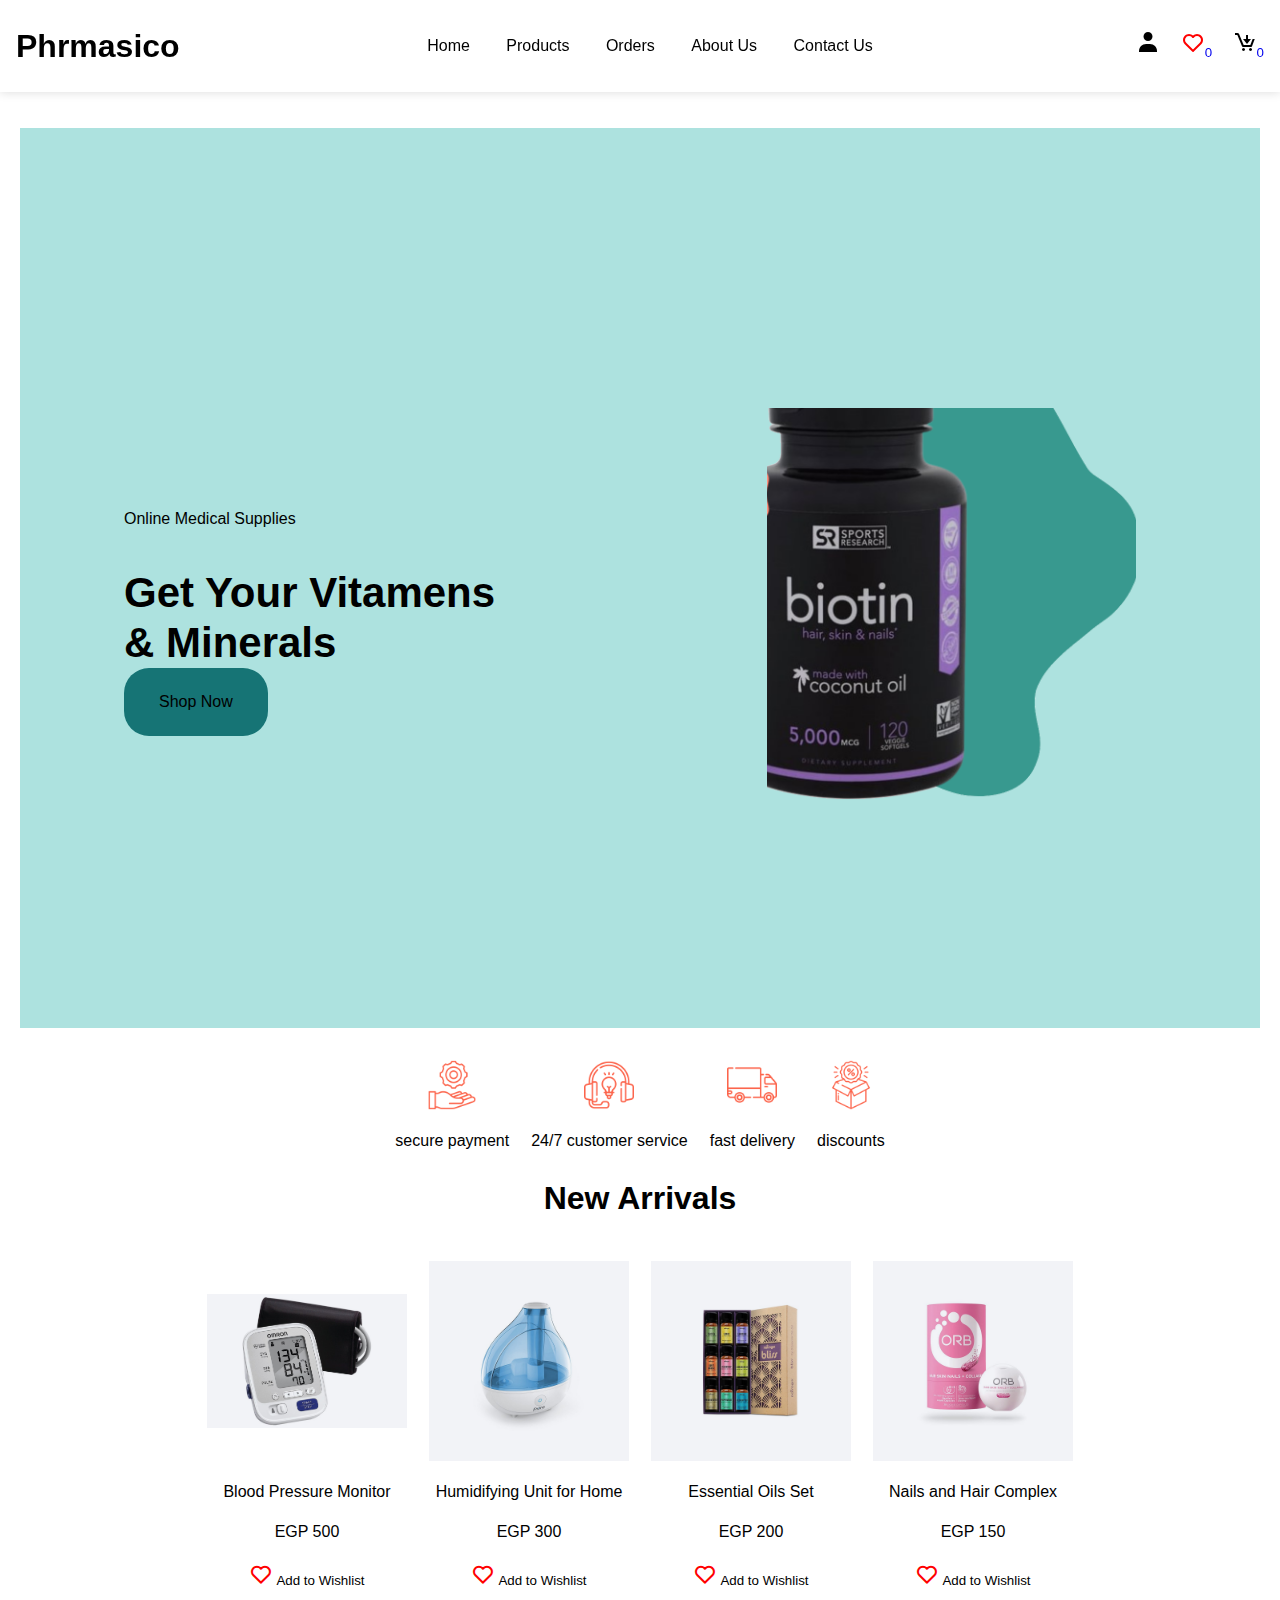
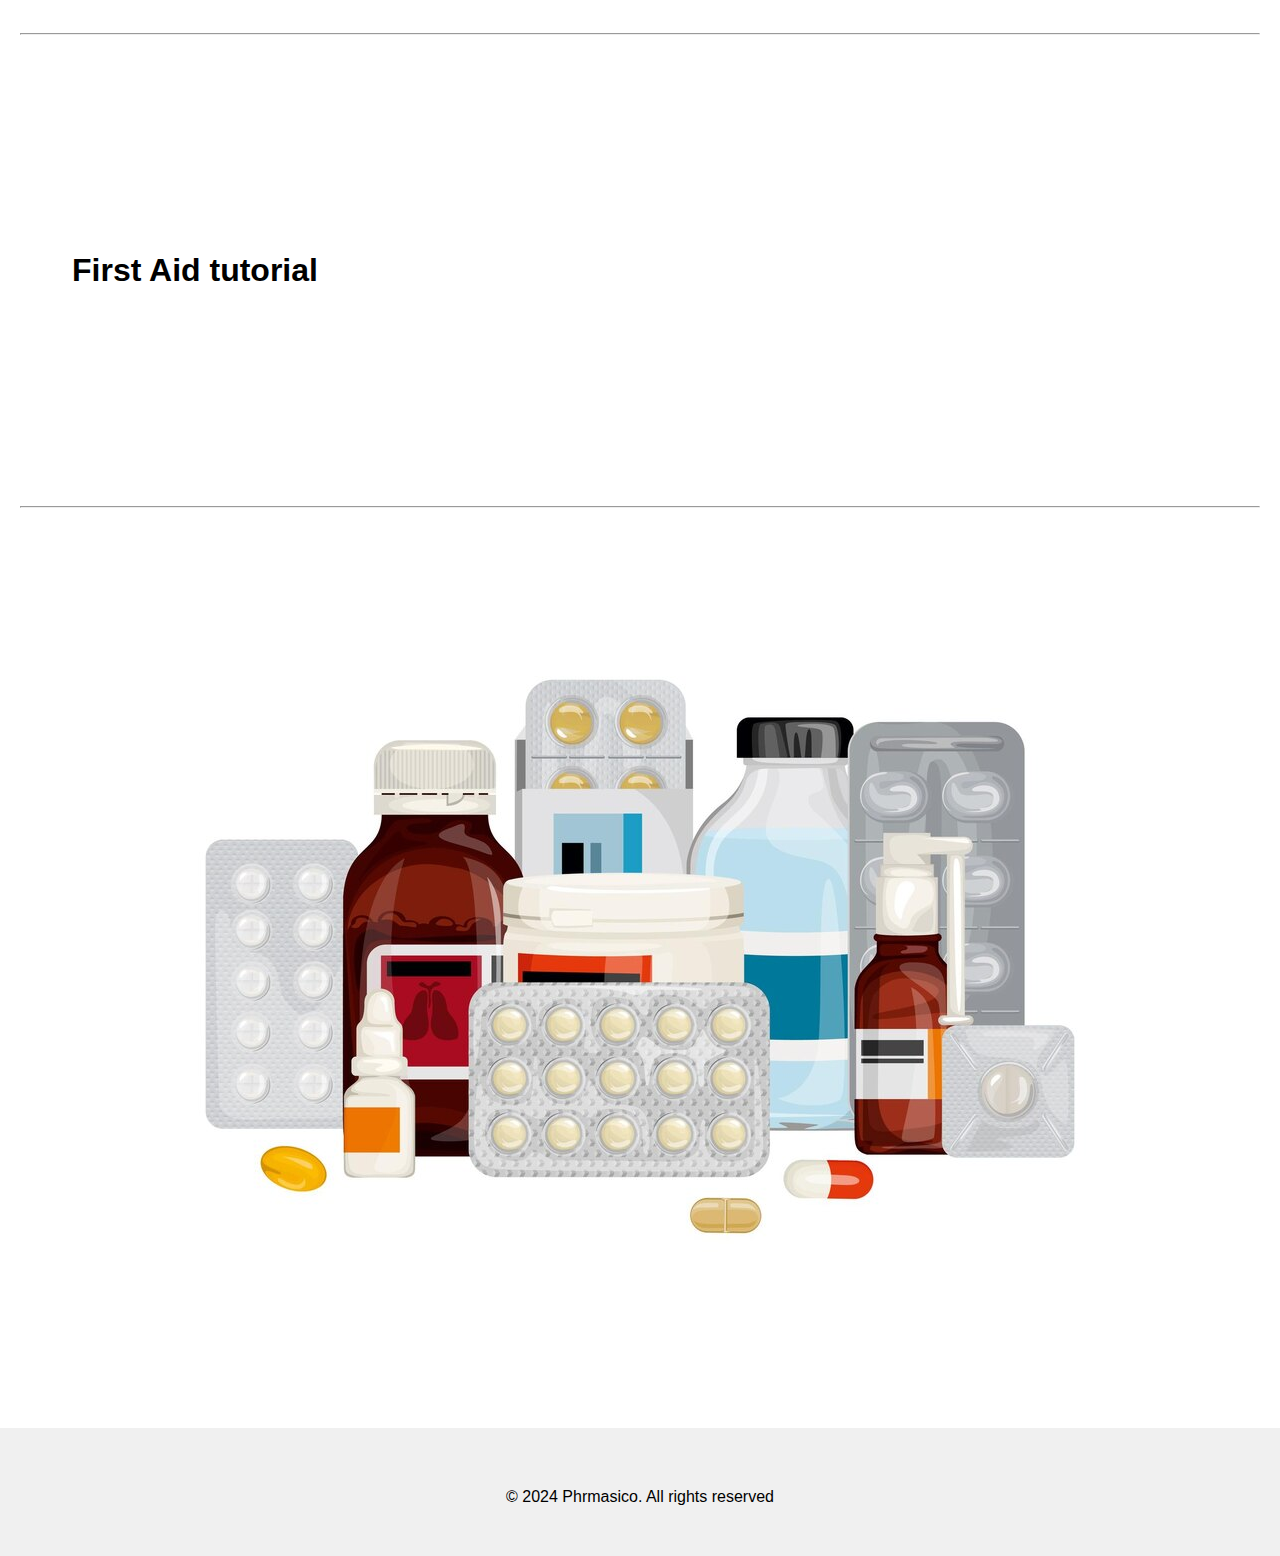
<file: index.html>
<!DOCTYPE html>
    <html lang="en">
    <head>
        <meta charset="UTF-8">
        <meta name="viewport" content="width=device-width, initial-scale=1.0">
        <link href="https://unpkg.com/boxicons@2.1.4/css/boxicons.min.css" rel="stylesheet">
        <link rel="stylesheet" href="style.css">
        <title>Phrmasico</title>
    </head>
    <body>
        <header class="header">
            <div class="flex">
                <h1 class="logoany">Phrmasico</h1>
                <nav class="navbar">
                <a href="index.html">Home</a>
                <a href="products.html">Products</a>
                <a href="order.html">orders</a>
                <a href="about.html">About us</a>
                <a href="contact.html">Contact us</a>
                </nav>
                <div class="icons">
                    <i class="bx bxs-user" id="user-btn"></i>
                    <a href="wishlist.html" class="card-btn"><i class="bx bx-heart"></i><sub>0</sub></a>
                    <a href="cart.html" class="card-btn"><i class="bx bx-cart-download"></i><sub>0</sub></a>
                    <i class="bx bx-list-plus" id="menu-btn" style="font-size: 2rem;"></i>
                </div>
                <div class="user-box">
                    <p>Username :Hassan Nasser Mohamed</p>
                    <p>Email :Elkashefhassan1@gmail.com</p>
                    <a href="login.html" class="btn">login</a>
                    <a href="signup.html" class="btn">signup</a>
                    <form action="">
                        <button type="submit" name="logout" class="logout-btn">log out</button>
                    </form>
                </div>
            </div>
            </header>
            <br>
            <br>
            <br>
            <br>
            <br>
            <br>
            <main>
                <section class="home" id="home">
                    <div class="home-content">
                        <p>Online Medical Supplies</p>
                        <h1>Get Your Vitamens & Minerals</h1>
                        <a href="products.html" class="btn2">Shop Now</a>
                    </div>
                    <div class="home-img">
                        <div class="glc">
                            <span></span>
                            <div class="inner-circle">
                                <img src="Media/Banner Image.png" alt="">
                            </div>
                        </div>
                    </div>
                </section>    
                <section class="icons" id="icons">
                    <div class="icons-container">
                        <table>
                            <head>
                                <tr>
                                    <td><img src="Media/hand (1).png" alt=""></td>
                                    <td><img src="Media/customer-service (2).png" alt=""></td>
                                    <td><img src="Media/truck (1).png" alt=""></td>
                                    <td><img src="Media/discount (2).png" alt=""></td>
                                </tr>
                            </head>
                            <body>
                                <td>secure payment</td>
                                <td>24/7 customer service</td>
                                <td>fast delivery</td>
                                <td>discounts</td>
                            </body>
                        </table>
                    </div>
                </section>
                <br>
                
                <section class="NewArivals" id="NA">
                    <h1>New Arrivals</h1>
                    <div class="NewArivalss">
                        
                        <table>
                            <head>
                                <tr>
                                    <td><img src="Media/Blood Pressure Monitor - Benner.jpg" alt=""></td>
                                    <td><img src="Media/Humidifying Unit for Home.jpg" alt=""></td>
                                    <td><img src="Media/Essential Oils Set.jpg" alt=""></td>
                                    <td><img src="Media/Nails and Hair Complex.jpg" alt=""></td>
                                </tr>
                            </head>
                            <body>
                                <tr>
                                    <td>Blood Pressure Monitor</td>
                                    <td>Humidifying Unit for Home</td>
                                    <td>Essential Oils Set</td>
                                    <td>Nails and Hair Complex</td>
                                </tr>
                                <tr>
                                    <td>EGP 500</td>
                                    <td>EGP 300</td>
                                    <td>EGP 200</td>
                                    <td>EGP 150</td>
                                </tr>
                                <tr>
                            <td><button class="wishlist-btn"><i class="bx bx-heart"></i> Add to Wishlist</button></td>
                            <td><button class="wishlist-btn"><i class="bx bx-heart"></i> Add to Wishlist</button></td>
                            <td><button class="wishlist-btn"><i class="bx bx-heart"></i> Add to Wishlist</button></td>
                            <td><button class="wishlist-btn"><i class="bx bx-heart"></i> Add to Wishlist</button></td>
                                </tr>
                        </table>



                    </div>
                </section>  
                <hr>   
                <section class="iframee" id="iframee">
                    <h1>First Aid tutorial</h1>
                    <div class="ifra">
                    <table>
                        
                        <tr>
                            <td><iframe width="560" height="315" src="https://www.youtube.com/embed/ea1RJUOiNfQ" frameborder="0" allowfullscreen></iframe></td>
                        
                        </tr>
                    </table>

                    </div>
                </section>
                <hr>
                <section class="image-map-container">
                  
                    <div class="image-wrapper">
                        <img src="healthcare-medications-composition-with-images-pills-blisters-capsules-jars-drops-syrups-vector-illustration_1284-71689.jpg" usemap="#image-map" class="image">
                        <map name="image-map">
                            
                        <area target="" alt="tab" title="tab" href="products.html" class="area" coords="368,557,654,379" shape="rect">
                        <area target="" alt="tab2" title="tab2" href="wishlist.html" class="area" coords="331,127,277,131,263,203,237,272,235,395,266,377,358,535,383,152,371,134,281,379,371,130,354,127,352,129" shape="poly">
                        <area target="" alt="tab3" title="tab3" href="cart.html" class="area" coords="232,234,97,499" shape="rect">
                        <area target="" alt="tab3" title="tab3" href="products.html" class="area" coords="963,414,836,535" shape="rect">
                        <area target="" alt="tab4" title="tab4" href="cart.html" class="area" coords="750,528,747,368,763,323,775,227,818,223,848,231,852,288,849,354,852,389,830,452,832,479,831,511,831,536,806,543,771,540" shape="poly">
                        <area target="" alt="tab5" title="tab5" href="wishlist.html" class="area" coords="663,513,657,399,633,351,630,294,627,274,610,265,589,258,594,222,621,182,642,144,644,112,665,107,687,107,712,105,736,121,741,162,743,204,738,247,733,294,733,357,731,417,732,451,734,476,735,499,735,509,738,513,734,517" shape="poly">
                        <area target="" alt="tab6" title="tab6" href="products.html" class="area" coords="411,248,427,76,543,74,577,122,577,184,571,250" shape="poly">
                        <area target="" alt="tab7" title="tab7" href="cart.html" class="area" coords="393,367,415,269,495,264,550,263,594,265,618,291,626,312,629,359" shape="poly">
                    </map>
                    <div class="tooltip" id="tooltip">

                </section>
                    

            </main>
            
            <footer class="footer" id="footer">
                <div class="container"> 
                    <div class="about-us">
                        <p>&copy; 2024 Phrmasico. All rights reserved</p>
                    </div>
                </div>
            </footer>
            <script src="scrypt.js"></script>

    </body>
    </html>
</file>
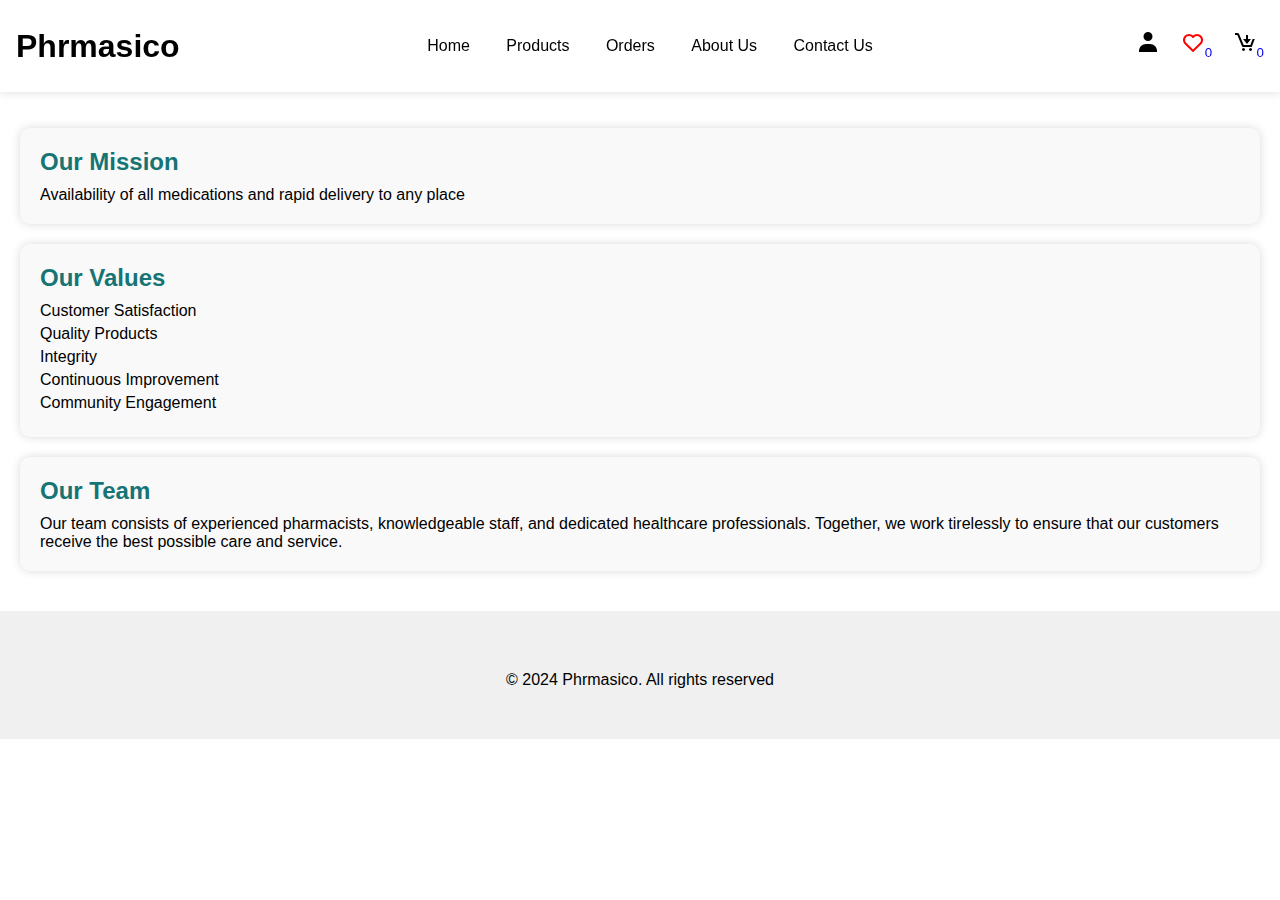
<file: about.html>
<!DOCTYPE html>
<html lang="en">
<head>
    <meta charset="UTF-8">
    <meta name="viewport" content="width=device-width, initial-scale=1.0">
    <link href="https://unpkg.com/boxicons@2.1.4/css/boxicons.min.css" rel="stylesheet">
    <link rel="stylesheet" href="style.css">    
    <style>
        /* Main section styles */
main {
    padding: 20px;
}

.mission,
.values,
.team {
    background-color: #f9f9f9;
    padding: 20px;
    margin-bottom: 20px;
    border-radius: 10px;
    box-shadow: 0 0 10px rgba(0, 0, 0, 0.15);
}

.mission h2,
.values h2,
.team h2 {
    color: #167475;
    margin-bottom: 10px;
}

.values ul {
    list-style: none;
}

.values li {
    margin-bottom: 5px;
}

.team p {
    margin: 0;
}

    </style>
    <title>Phrmasico</title>
</head>
<body>
    <header class="header">
        <div class="flex">
            <h1 class="logoany">Phrmasico</h1>
            <nav class="navbar">
            <a href="index.html">Home</a>
            <a href="products.html">Products</a>
            <a href="order.html">orders</a>
            <a href="about.html">About us</a>
            <a href="contact.html">Contact us</a>
            </nav>
            <div class="icons">
                <i class="bx bxs-user" id="user-btn"></i>
                <a href="wishlist.html" class="card-btn"><i class="bx bx-heart"></i><sub>0</sub></a>
                <a href="cart.html" class="card-btn"><i class="bx bx-cart-download"></i><sub>0</sub></a>
                <i class="bx bx-list-plus" id="menu-btn" style="font-size: 2rem;"></i>
            </div>
            <div class="user-box">
                <p>Username :Hassan Nasser Mohamed</p>
                <p>Email :Elkashefhassan1@gmail.com</p>
                <a href="login.html" class="btn">login</a>
                <a href="signup.html" class="btn">signup</a>
                <form action="">
                    <button type="submit" name="logout" class="logout-btn">log out</button>
                </form>
            </div>
        </div>
        </header>
        <br>
        <br>
        <br>
        <br>
        <br>
        <br>
        <main>
            <section class="mission">
                <h2>Our Mission</h2>
                <p>Availability of all medications and rapid delivery to any place</p>
            </section>
            <section class="values">
                <h2>Our Values</h2>
                <ul>
                    <li>Customer Satisfaction</li>
                    <li>Quality Products</li>
                    <li>Integrity</li>
                    <li>Continuous Improvement</li>
                    <li>Community Engagement</li>
                </ul>
            </section>
            <section class="team">
                <h2>Our Team</h2>
                <p>Our team consists of experienced pharmacists, knowledgeable staff, and dedicated healthcare professionals. Together, we work tirelessly to ensure that our customers receive the best possible care and service.</p>
            </section>
        </main>
        <footer class="footer" id="footer">
            <div class="container">
                <div class="about-us">
                    <p>&copy; 2024 Phrmasico. All rights reserved</p>
                </div>
            </div>
        </footer>
        <script src="scrypt.js"></script>
</body>
</html>
</file>
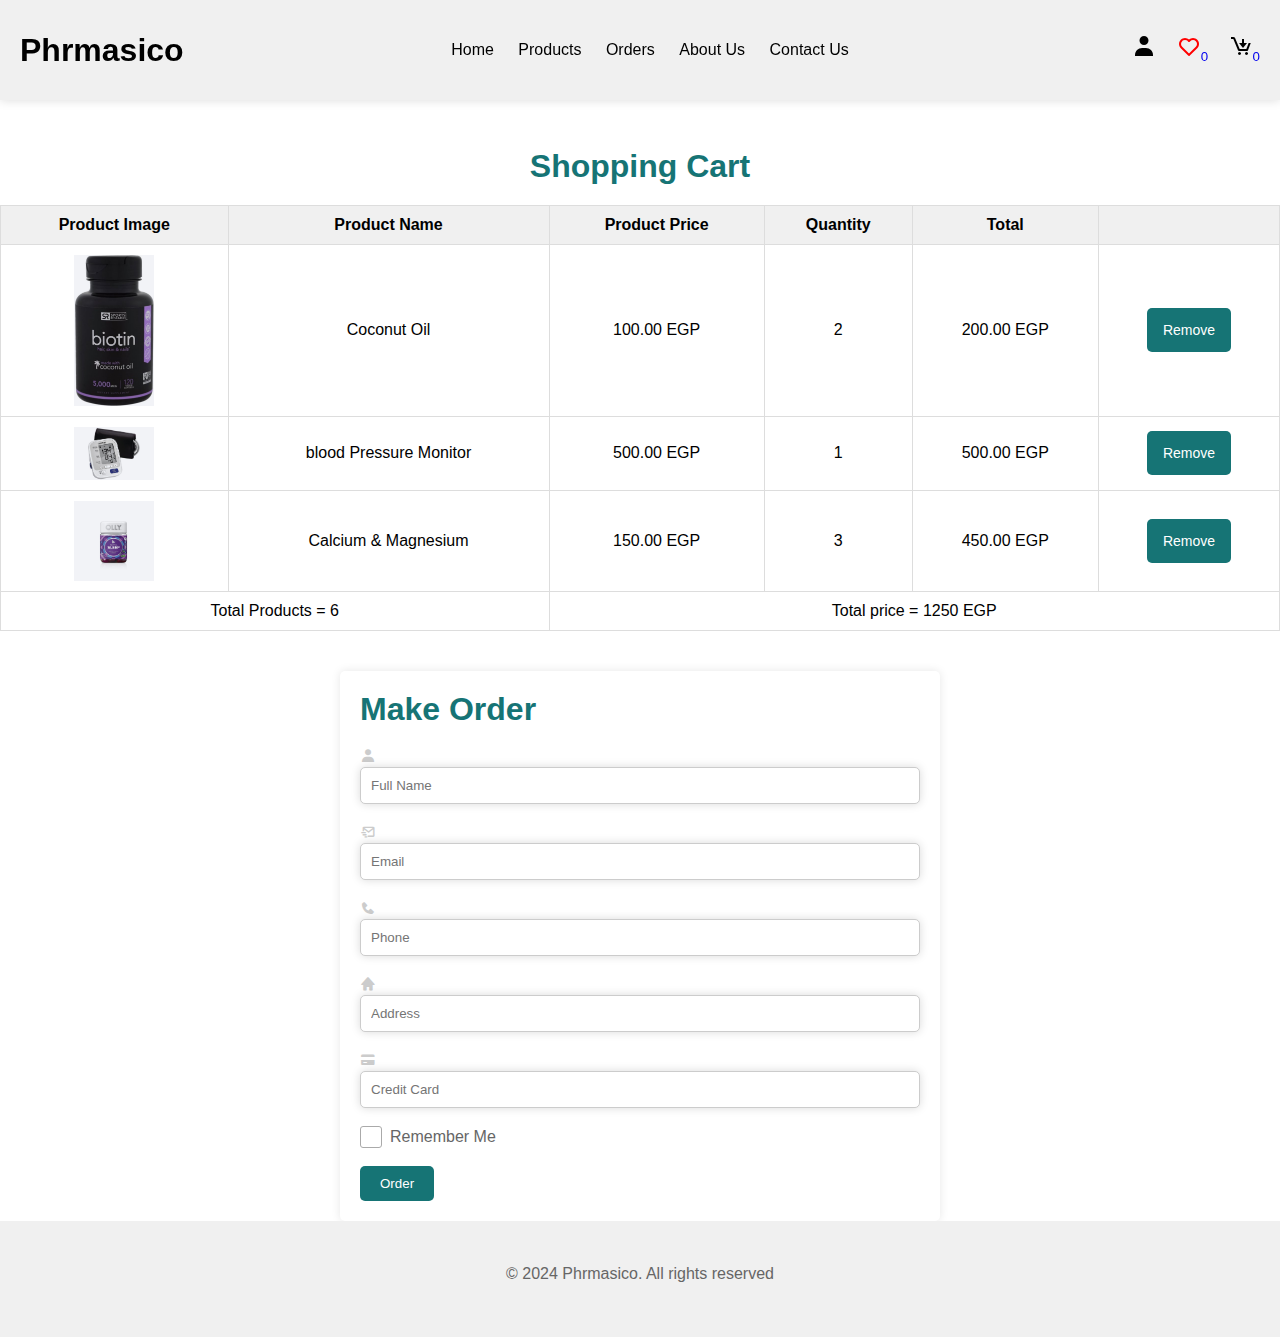
<file: cart.html>
<!DOCTYPE html>
<html lang="en">
<head>
    <meta charset="UTF-8">
    <meta name="viewport" content="width=device-width, initial-scale=1.0">
    <link href="https://unpkg.com/boxicons@2.1.4/css/boxicons.min.css" rel="stylesheet">
    <link rel="stylesheet" href="style.css">
    <title>Phrmasico</title>
    <style>
        .cart-list img {
    width: 50px; /* Adjusted width */
    height: auto; /* Adjusted height to maintain aspect ratio */
    display: block; /* Ensures proper spacing */
    margin: 0 auto; /* Centers the images horizontally */
    justify-content: space-between;
}
/* Add your custom CSS styles here */

/* Set font family and default styles */
/* Add your custom CSS styles here */

/* Set font family and default styles */
body {
    font-family: 'Poppins', sans-serif;
    margin: 0;
    padding: 0;
}

/* Header styles */
.header {
    background-color: #f0f0f0;
    padding: 20px;
}

.flex {
    display: flex;
    justify-content: space-between;
    align-items: center;
}

.navbar a {
    margin: 0 10px;
    text-decoration: none;
    color: #000;
    text-transform: capitalize;
}

.icons i {
    font-size: 1.5rem;
    margin-left: 10px;
}

.user-box {
    display: none;
}

.cart {
    text-align: center;
    padding: 40px 0;
}

.cart h1 {
    margin-bottom: 20px;
    color: #167475;
}

.cart-list {
    margin-top: 20px;
}

.cart-list table {
    width: 100%;
    border-collapse: collapse;
}

.cart-list th,
.cart-list td {
    border: 1px solid #ddd;
    padding: 10px;
}

.cart-list th {
    background-color: #f0f0f0;
}

.cart-list img {
    width: 80px;
    height: auto;
    display: block;
    margin: 0 auto;
}

.cart-list .btn {
    background-color: #167475;
    color: #fff;
    border: none;
    padding: 8px 16px;
    cursor: pointer;
    border-radius: 5px;
    transition: background-color 0.3s;
}

.cart-list .btn:hover {
    background-color: #125a5a;
}

/* Footer styles */
.footer {
    background-color: #f0f0f0;
    padding: 40px 0;
    text-align: center;
}

.about-us {
    max-width: 600px;
    margin: 0 auto;
}

.about-us h2 {
    color: #167475;
    margin-bottom: 20px;
}

.about-us p {
    color: #666;
    line-height: 1.6;
    margin-bottom: 10px;
}

/* Form styles */
.make-order {
    max-width: 600px;
    margin: 0 auto;
    padding: 20px;
    background-color: #fff;
    border-radius: 5px;
    box-shadow: 0 0 10px rgba(0, 0, 0, 0.1);
}

.make-order h1 {
    color: #167475;
    margin-bottom: 20px;
}

.input-field {
    margin-bottom: 20px;
}

.input-field i {
    margin-right: 10px;
    color: #ccc;
}

.input-field input {
    width: 100%;
    padding: 10px;
    border: 1px solid #ccc;
    border-radius: 5px;
}

.btn1 {
    background-color: #167475;
    color: #fff;
    border: none;
    padding: 10px 20px;
    border-radius: 5px;
    cursor: pointer;
    transition: background-color 0.3s;
    
}

.btn1:hover {
    background-color: #125a5a;
}
.make-order .input-field input[type="checkbox"] {
    display: none; /* Hide the default checkbox */
}

.make-order .input-field label {
    position: relative;
    padding-left: 30px; /* Adjust spacing */
    cursor: pointer;
}

.make-order .input-field label:before {
    content: "";
    position: absolute;
    left: 0;
    top: 50%;
    transform: translateY(-50%);
    width: 20px; /* Adjust the checkbox size */
    height: 20px; /* Adjust the checkbox size */
    border: 1px solid #aaa;
    border-radius: 3px;
    background-color: #fff;
}

.make-order .input-field input[type="checkbox"]:checked + label:before {
    background-color: #167475; /* Change the background color when checked */
}

.make-order .input-field input[type="checkbox"]:checked + label:after {
    content: "\2713"; /* Unicode checkmark symbol */
    font-size: 14px;
    color: #fff;
    position: absolute;
    left: 4px;
    top: 3px;
}

.make-order .input-field label {
    color: #666;
}

.make-order .input-field label:hover {
    color: #333;
}


    </style>
</head>
<body>
    <header class="header">
        <div class="flex">
            <h1 class="logoany">Phrmasico</h1>
            <nav class="navbar">
            <a href="index.html">Home</a>
            <a href="products.html">Products</a>
            <a href="order.html">orders</a>
            <a href="about.html">About us</a>
            <a href="contact.html">Contact us</a>
            </nav>
            <div class="icons">
                <i class="bx bxs-user" id="user-btn"></i>
                <a href="wishlist.html" class="card-btn"><i class="bx bx-heart"></i><sub>0</sub></a>
                <a href="cart.html" class="card-btn"><i class="bx bx-cart-download"></i><sub>0</sub></a>
                <i class="bx bx-list-plus" id="menu-btn" style="font-size: 2rem;"></i>
            </div>
            <div class="user-box">
                <p>Username :Hassan Nasser Mohamed</p>
                <p>Email :Elkashefhassan1@gmail.com</p>
                <a href="login.html" class="btn">login</a>
                <a href="signup.html" class="btn">signup</a>
                <form action="">
                    <button type="submit" name="logout" class="logout-btn">log out</button>
                </form>
            </div>
        </div>
        </header>
        <br>
        <br>
        <br>
        <br>
        <br>
        <br>
        <section class="cart" id="crt">
            <h1 >Shopping Cart</h1>
            <div class="cart-list">
                <table>
                    <head>
                        <tr>
                            <th>Product Image</th>
                            <th>Product Name</th>
                            <th>Product Price</th>
                            <th>Quantity</th>
                            <th>Total</th>
                            <th></th>
                        </tr>
                    </head>
                    <body>
                        <tr>
                            <td><img src="Media/Biotin Complex with Coconut Oil PNG.jpg" alt=""></td>
                            <td>Coconut Oil</td>
                            <td>100.00 EGP</td>
                            <td>2</td>
                            <td>200.00 EGP</td>
                            <td><button class="btn">Remove</button></td>
                        </tr>
                        <tr>
                            <td><img src="Media/Blood Pressure Monitor - Benner.jpg" alt=""></td>
                            <td>blood Pressure Monitor</td>
                            <td>500.00 EGP</td>
                            <td>1</td>
                            <td>500.00 EGP</td>
                            <td><button class="btn">Remove</button></td>
                        </tr>
                        <tr>
                            <td><img src="Media/Vitamin D3 Gummies, Blueberry Taste.jpg" alt=""></td>
                            <td>Calcium & Magnesium</td>
                            <td>150.00 EGP</td>
                            <td>3</td>
                            <td>450.00 EGP</td>
                            <td><button class="btn">Remove</button></td>
                        </tr>
                        <tr>
                            <td colspan="2">Total Products = 6</td>
                            <td colspan="4">Total price = 1250 EGP</td>
                        </tr>

                    </body>
                </table>
            </div>
        </section>
        <section class="Order" id="od">
            <div class="make-order">
                <form action="">
                    <h1>Make Order</h1>
                    <div class="input-field">
                        <i class="bx bxs-user"></i>
                        <input type="text" placeholder="Full Name">
                    </div>
                    <div class="input-field">
                        <i class="bx bx-mail-send"></i>
                        <input type="email" placeholder="Email">
                    </div>
                    <div class="input-field">
                        <i class="bx bxs-phone"></i>
                        <input type="tel" placeholder="Phone">
                    </div>
                    <div class="input-field">
                        <i class="bx bxs-home"></i>
                        <input type="text" placeholder="Address">
                    </div>
                    <div class="input-field">
                        <i class="bx bxs-credit-card"></i>
                        <input type="text" placeholder="Credit Card">
                    </div>
                    <div class="input-field">
                        <input type="checkbox" id="remember-me">
                        <label for="remember-me">Remember Me</label>
                    </div>
                    <button type="submit" class="btn1">Order</button>

                </form>



            </div>
        </section>
        <script src="scrypt.js"></script>
        <footer class="footer" id="footer">
            <div class="container">
                <div class="about-us">
                    <p>&copy; 2024 Phrmasico. All rights reserved</p>
                </div>
            </div>
        </footer>
        <script src="scrypt.js"></script>
</body>
</html>
</file>
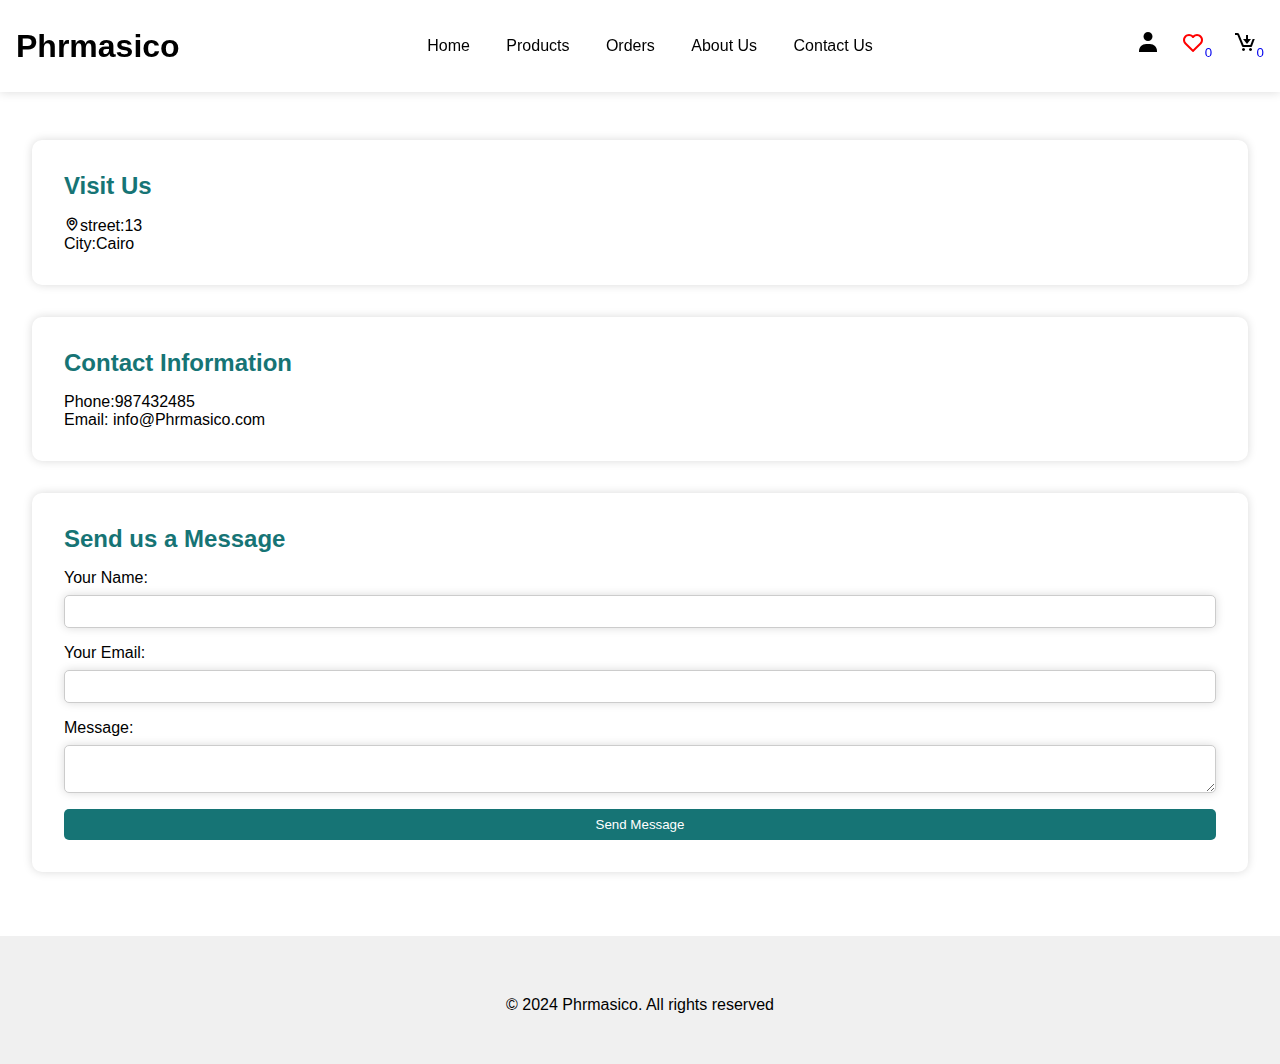
<file: contact.html>
<!DOCTYPE html>
<html lang="en">
<head>
    <meta charset="UTF-8">
    <meta name="viewport" content="width=device-width, initial-scale=1.0">
    <link href="https://unpkg.com/boxicons@2.1.4/css/boxicons.min.css" rel="stylesheet">
    <link rel="stylesheet" href="style.css">
    <style>
        /* Main section styles */
main {
    padding: 2rem;
}

.contact-info,
.contact-form {
    background-color: #fff;
    padding: 2rem;
    margin-bottom: 2rem;
    border-radius: 10px;
    box-shadow: var(--box-shadow);
}

.contact-info h2,
.contact-form h2 {
    color: var(--maincolor);
    margin-bottom: 1rem;
}

.contact-info p {
    margin: 0;
}

.contact-form form {
    display: flex;
    flex-direction: column;
}

.contact-form label {
    margin-bottom: 0.5rem;
}

.contact-form input,
.contact-form textarea {
    padding: 0.5rem;
    margin-bottom: 1rem;
    border: 1px solid #ccc;
    border-radius: 5px;
}

.contact-form button {
    padding: 0.5rem;
    background-color: var(--maincolor);
    color: #fff;
    border: none;
    border-radius: 5px;
    cursor: pointer;
}

.contact-form button:hover {
    background-color: var(--secondcolor);
}

    </style>
    <title>Phrmasico</title>
</head>
<body>
    <header class="header">
        <div class="flex">
            <h1 class="logoany">Phrmasico</h1>
            <nav class="navbar">
            <a href="index.html">Home</a>
            <a href="products.html">Products</a>
            <a href="order.html">orders</a>
            <a href="about.html">About us</a>
            <a href="contact.html">Contact us</a>
            </nav>
            <div class="icons">
                <i class="bx bxs-user" id="user-btn"></i>
                <a href="wishlist.html" class="card-btn"><i class="bx bx-heart"></i><sub>0</sub></a>
                <a href="cart.html" class="card-btn"><i class="bx bx-cart-download"></i><sub>0</sub></a>
                <i class="bx bx-list-plus" id="menu-btn" style="font-size: 2rem;"></i>
            </div>
            <div class="user-box">
                <p>Username :Hassan Nasser Mohamed</p>
                <p>Email :Elkashefhassan1@gmail.com</p>
                <a href="login.html" class="btn">login</a>
                <a href="signup.html" class="btn">signup</a>
                <form action="">
                    <button type="submit" name="logout" class="logout-btn">log out</button>
                </form>
            </div>
        </div>
        </header>
        <br>
        <br>
        <br>
        <br>
        <br>
        <br>
        <main>
            <section class="contact-info">
                <h2>Visit Us</h2>
                <p>  <i class="bx bx-map"></i>street:13<br>City:Cairo</p>
               
            </section>
            <section class="contact-info">
                <h2>Contact Information</h2>
                <p>Phone:987432485<br>Email: info@Phrmasico.com</p>
            </section>
            <section class="contact-form">
                <h2>Send us a Message</h2>
                <form>
                    <label for="name">Your Name:</label>
                    <input type="text" id="name" name="name" required>
                    <label for="email">Your Email:</label>
                    <input type="email" id="email" name="email" required>
                    <label for="message">Message:</label>
                    <textarea id="message" name="message" required></textarea>
                    <button type="submit">Send Message</button>
                </form>
            </section>
        </main>
        <footer class="footer" id="footer">
            <div class="container">
                <div class="about-us">
                    <p>&copy; 2024 Phrmasico. All rights reserved</p>
                </div>
            </div>
        </footer>
        <script src="scrypt.js"></script>
</body>
</html>
</file>
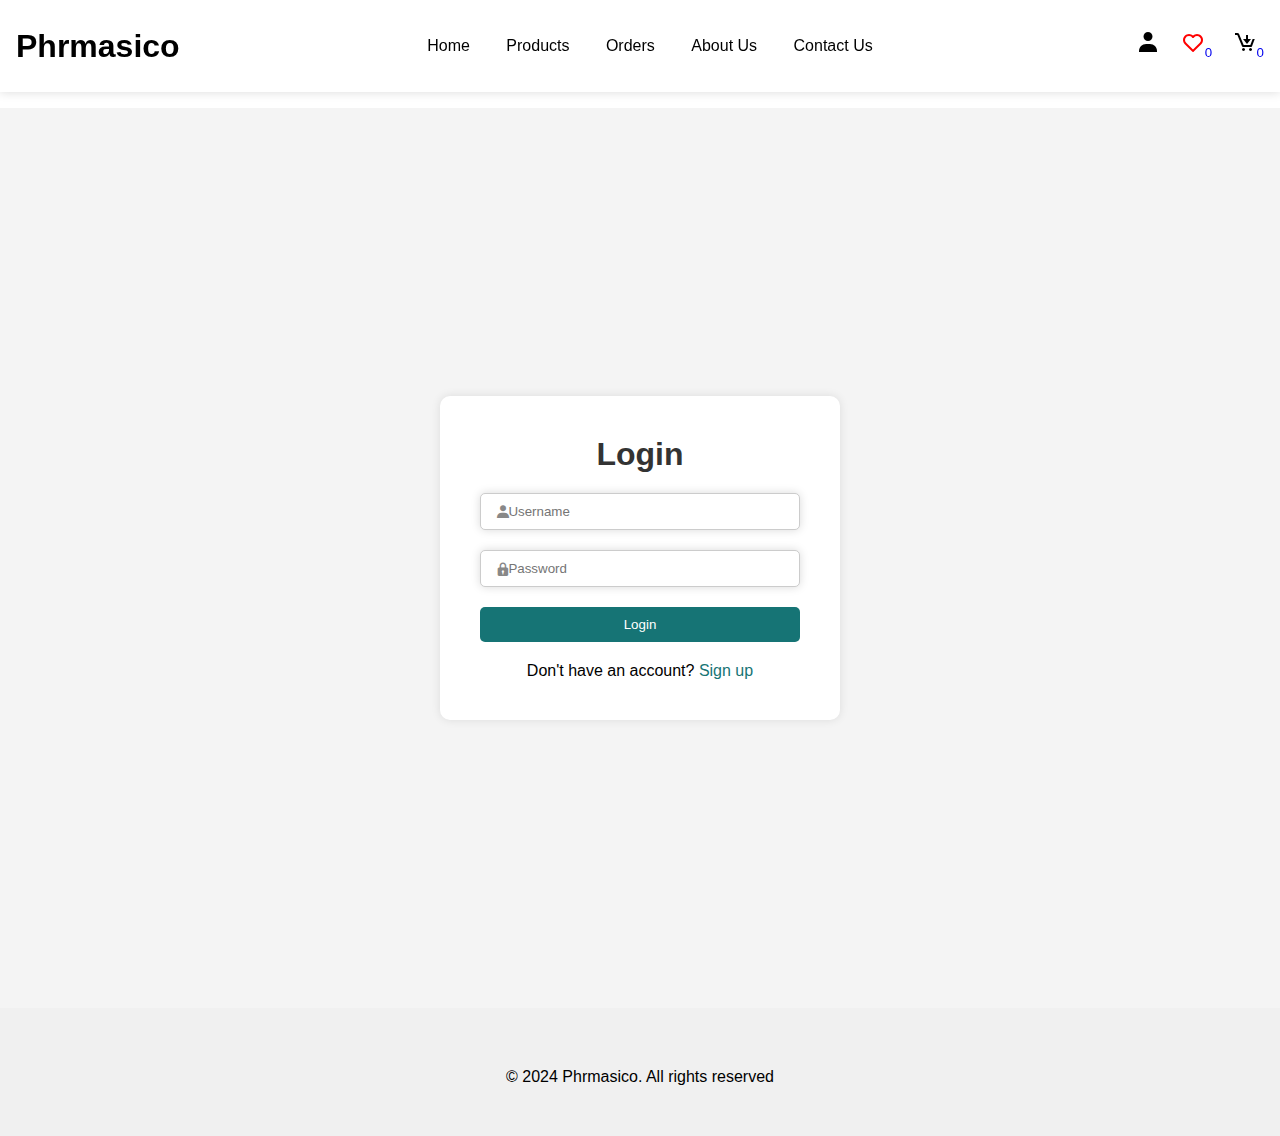
<file: login.html>
<!DOCTYPE html>
<html lang="en">
<head>
    <meta charset="UTF-8">
    <meta name="viewport" content="width=device-width, initial-scale=1.0">
    <link href="https://unpkg.com/boxicons@2.1.4/css/boxicons.min.css" rel="stylesheet">
    <link rel="stylesheet" href="style.css">
    <style>
        .login {
    display: flex;
    justify-content: center;
    align-items: center;
    height: 100vh;
    background-color: #f4f4f4; /* Adjust background color as needed */
}

.login-container {
    width: 400px; /* Adjust container width as needed */
    background-color: #fff; /* Adjust container background color as needed */
    padding: 40px;
    border-radius: 10px;
    box-shadow: 0 0 10px rgba(0, 0, 0, 0.1); /* Add shadow effect */
}

.login h1 {
    text-align: center;
    margin-bottom: 20px; /* Adjust margin as needed */
    color: #333; /* Adjust text color as needed */
}

.input-field {
    position: relative;
    margin-bottom: 20px; /* Adjust margin as needed */
}

.input-field input {
    width: 100%;
    padding: 10px 40px 10px 20px; /* Adjust padding as needed */
    border: 1px solid #ccc; /* Adjust border color as needed */
    border-radius: 5px;
    outline: none;
}

.input-field i {
    position: absolute;
    top: 50%;
    transform: translateY(-50%);
    left: 15px;
    color: #888; /* Adjust icon color as needed */
}

.btn1 {
    width: 100%;
    padding: 10px; /* Adjust padding as needed */
    background-color: #167475; /* Adjust button background color as needed */
    color: #fff; /* Adjust button text color as needed */
    border: none;
    border-radius: 5px;
    cursor: pointer;
    outline: none;
    transition: background-color 0.3s ease; /* Add transition effect */
}

.btn:hover {
    background-color: #125e5a; /* Adjust hover background color as needed */
}

p {
    text-align: center;
    margin-top: 20px; /* Adjust margin as needed */
}

p a {
    color: #167475; /* Adjust link color as needed */
    text-decoration: none;
}

p a:hover {
    text-decoration: underline;
}

    </style>
    <title>Phrmasico</title>
</head>
<body>
    <header class="header">
        <div class="flex">
            <h1 class="logoany">Phrmasico</h1>
            <nav class="navbar">
            <a href="index.html">Home</a>
            <a href="view_products.html">Products</a>
            <a href="order.html">orders</a>
            <a href="about.html">About us</a>
            <a href="contact.html">Contact us</a>
            </nav>
            <div class="icons">
                <i class="bx bxs-user" id="user-btn"></i>
                <a href="wishlist.html" class="card-btn"><i class="bx bx-heart"></i><sub>0</sub></a>
                <a href="cart.html" class="card-btn"><i class="bx bx-cart-download"></i><sub>0</sub></a>
                <i class="bx bx-list-plus" id="menu-btn" style="font-size: 2rem;"></i>
            </div>
            <div class="user-box">
                <p>Username :Hassan Nasser Mohamed</p>
                <p>Email :Elkashefhassan1@gmail.com</p>
                <a href="login.html" class="btn">login</a>
                <a href="signup.html" class="btn">signup</a>
                <form action="">
                    <button type="submit" name="logout" class="logout-btn">log out</button>
                </form>
            </div>
        </div>
        </header>
        <br>
        <br>
        <br>
        <br>
        <br>
        <br>
        <section class="login" id="loin">
            <div class="login-container">
                <form action="">
                    <h1>Login</h1>
                    <div class="input-field">
                        <i class="bx bxs-user"></i>
                        <input type="text" placeholder="  Username">
                    </div>
                    <div class="input-field">
                        <i class="bx bxs-lock"></i>
                        <input type="password" placeholder="  Password">
                    </div>
                    <button type="submit" class="btn1">Login</button>
                    <p>Don't have an account? <a href="signup.html">Sign up</a></p>
                </form>
            </div>

        </section>
        <footer class="footer" id="footer">
            <div class="container">
                <div class="about-us">
                    <p>&copy; 2024 Phrmasico. All rights reserved</p>
                </div>
            </div>
        </footer>
        <script src="scrypt.js"></script>
</body>
</html>
</file>
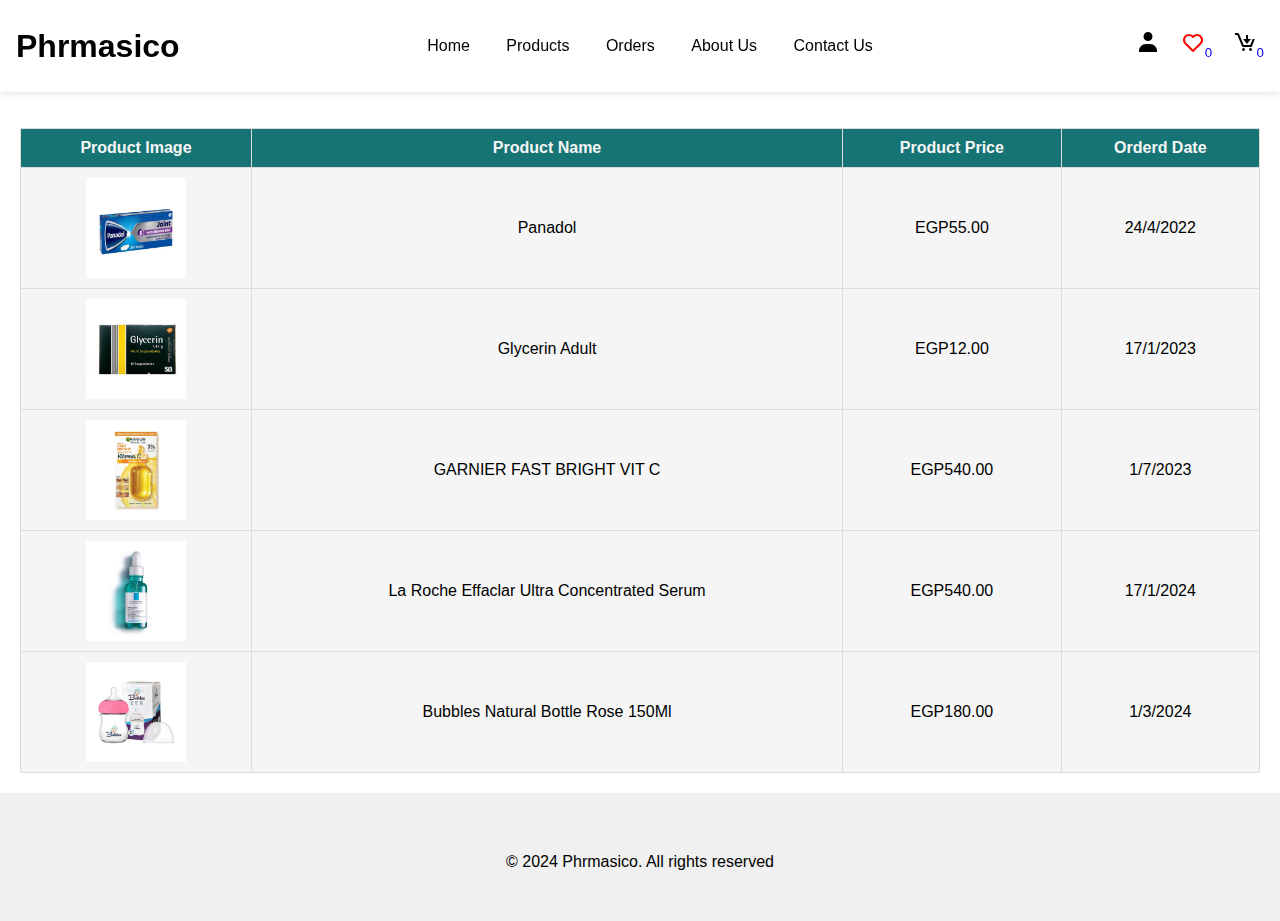
<file: order.html>
<!DOCTYPE html>
<html lang="en">
<head>
    <meta charset="UTF-8">
    <meta name="viewport" content="width=device-width, initial-scale=1.0">
    <link href="https://unpkg.com/boxicons@2.1.4/css/boxicons.min.css" rel="stylesheet">
    <link rel="stylesheet" href="style.css">
    <style>
        /* Main section styles */
     /* Main section styles */
main {
    padding: 20px;
}

.order {
    text-align: center;
}

.prevorder table {
    width: 100%;
    border-collapse: collapse;
}

.prevorder th,
.prevorder td {
    border: 1px solid #ddd;
    padding: 10px;
    background-color: #f5f5f5;
}
.prevorder img {
            width: 100px; /* Adjust image width as needed */
            height: auto; /* Maintain aspect ratio */
            display: block; /* Prevents extra space below images */
            margin: 0 auto; /* Center images horizontally */
        }

.prevorder th {
    background-color: var(--maincolor);
    color: #f5f5f5;
}

    </style>
    <title>Phrmasico</title>
</head>
<body>
    <header class="header">
        <div class="flex">
            <h1 class="logoany">Phrmasico</h1>
            <nav class="navbar">
                <a href="index.html">Home</a>
                <a href="products.html">Products</a>
                <a href="order.html">Orders</a>
                <a href="about.html">About us</a>
                <a href="contact.html">Contact us</a>
            </nav>
            <div class="icons">
                <i class="bx bxs-user" id="user-btn"></i>
                <a href="wishlist.html" class="card-btn"><i class="bx bx-heart"></i><sub>0</sub></a>
                <a href="cart.html" class="card-btn"><i class="bx bx-cart-download"></i><sub>0</sub></a>
                <i class="bx bx-list-plus" id="menu-btn" style="font-size: 2rem;"></i>
            </div>
            <div class="user-box">
                <p>Username: Hassan Nasser Mohamed</p>
                <p>Email: Elkashefhassan1@gmail.com</p>
                <a href="login.html" class="btn">Login</a>
                <a href="signup.html" class="btn">Signup</a>
                <form action="">
                    <button type="submit" name="logout" class="logout-btn">Log out</button>
                </form>
            </div>
        </div>
    </header>
    <br>
    <br>
    <br>
    <br>
    <br>
    <br>
    <main>
        <section class="order">
            <div class="prevorder">
                <table>
                    <thead>
                        <tr>
                            <th>Product Image</th>
                            <th>Product Name</th>
                            <th>Product Price</th>
                            <th>Orderd Date</th>
                        </tr>
                    </thead>
                    <tbody>
                        <tr>
                            <td><img src="151850_121924.jpg" alt=""></td>
                            <td>Panadol</td>
                            <td>EGP55.00</td>
                            <td>24/4/2022</td>
                        </tr>
                        <tr>
                            <td><img src="141930_102880.jpg" alt=""></td>
                            <td>Glycerin Adult</td>
                            <td>EGP12.00</td>
                            <td>17/1/2023</td>
                        </tr>
                        <tr>
                            <td><img src="114755_457963.jpg" alt=""></td>
                            <td>GARNIER FAST BRIGHT VIT C</td>
                            <td>EGP540.00</td>
                            <td>1/7/2023</td>
                        </tr>
                        <tr>
                            <td><img src="160234_455599.jpg" alt=""></td>
                            <td>La Roche Effaclar Ultra Concentrated Serum</td>
                            <td>EGP540.00</td>
                            <td>17/1/2024</td>
                        </tr>
                        <tr>
                            <td><img src="094103_452242.jpg" alt=""></td>
                            <td>Bubbles Natural Bottle Rose 150Ml</td>
                            <td>EGP180.00</td>
                            <td>1/3/2024</td>
                        </tr>
                    </tbody>
                </table>
            </div>
        </section>
    </main>
    <footer class="footer" id="footer">
        <div class="container">
            <div class="about-us">
                <p>&copy; 2024 Phrmasico. All rights reserved</p>
            </div>
        </div>
    </footer>
    <script src="scrypt.js"></script>
</body>
</html>
</file>
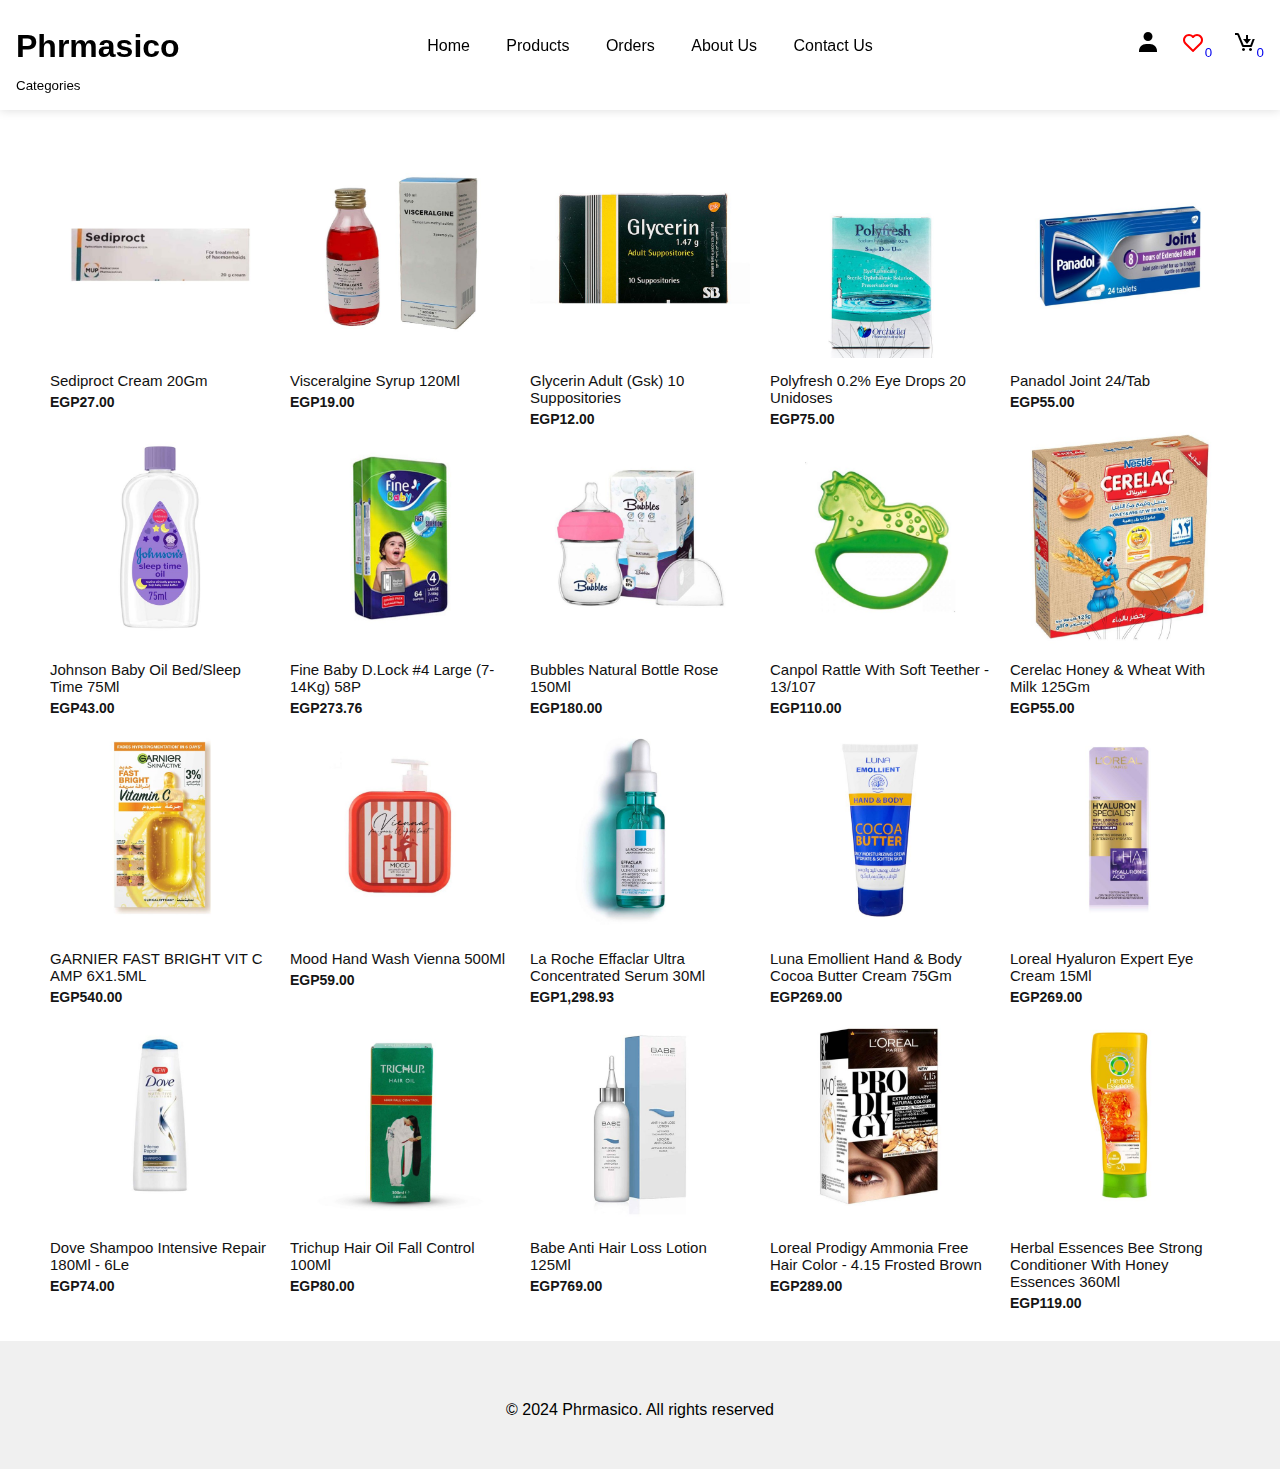
<file: products.html>
<!DOCTYPE html>
<html lang="en">
<head>
    <meta charset="UTF-8">
    <meta name="viewport" content="width=device-width, initial-scale=1.0">
    <link href="https://unpkg.com/boxicons@2.1.4/css/boxicons.min.css" rel="stylesheet">
    <link rel="stylesheet" href="style.css">
    <title>Phrmasico</title>
</head>
<body>
    <header class="header">
        <div class="flex">
            <h1 class="logoany">Phrmasico</h1>
            <nav class="navbar">
            <a href="index.html">Home</a>
            <a href="products.html">Products</a>
            <a href="order.html">orders</a>
            <a href="about.html">About us</a>
            <a href="contact.html">Contact us</a>
            </nav>
            <div class="icons">
                <i class="bx bxs-user" id="user-btn"></i>
                <a href="wishlist.html" class="card-btn"><i class="bx bx-heart"></i><sub>0</sub></a>
                <a href="cart.html" class="card-btn"><i class="bx bx-cart-download"></i><sub>0</sub></a>
                <i class="bx bx-list-plus" id="menu-btn" style="font-size: 2rem;"></i>
            </div>
            <div class="user-box">
                <p>Username :Hassan Nasser Mohamed</p>
                <p>Email :Elkashefhassa1@gmail.com</p>
                <a href="login.html" class="btn">login</a>
                <a href="signup.html" class="btn">signup</a>
                <form action="">
                    <button type="submit" name="logout" class="logout-btn">log out</button>
                </form>
            </div>
        </div>
        <div class="menu-dropdown">
            <button class="dropbtn">Categories</button>
            <div class="menu-content">
                <a href="#medical">Medications</a>
                <a href="#skincare">Skin Care</a>
                <a href="#baby">Mom & Baby</a>
                <a href="#hair">Hair Care</a>
            </div>
        </div>
        </header>
        <br>
        <br>
        <br>
        <br>
        <br>
        <br>
        <!-----------------------------------------------------------section1------------------------------------------------------------------------------->
        <div class="all">
        <section id="medical">
            <div class="products">
                <div class="row" onclick="showDescription(this)">
                    <img src="184147_123455.jpg" alt="">
                    <div class="description">
                        <p>Johnson Baby Oil Sleep Time helps your baby fall asleep faster and for longer. It nourishes and moisturises your baby's skin as well.</p>
                        <div class="add-to-cart">
                            <i class="bx bx-heart heart-icon" onclick="addToFavorites(this)"></i>
                            <input type="number" value="1" min="1" class="quantity">
                            <button onclick="addToCart()">Add to Cart</button>
                        </div>
                    </div>
                    <div class="price">
                        <h4>Sediproct Cream 20Gm</h4>
                        <p>EGP27.00</p>
                    </div>
                </div>
            
            <div class="row" onclick="showDescription(this)">
                    <img src="155439_102056.jpg" alt="">
                    <div class="description">
                        <p>Description: Visceralgine Tablet is a medication used to treat visceral spasms and other conditions.</p>
                        <div class="add-to-cart">
                            <i class="bx bx-heart heart-icon" onclick="addToFavorites(this)"></i>
                            <input type="number" value="1" min="1" class="quantity">
                            <button onclick="addToCart()">Add to Cart</button>
                        </div>
                    </div>
                <div class="price">
                    <h4>Visceralgine Syrup 120Ml</h4>
                    <p>EGP19.00</p>
                </div>
            </div>
            <div class="row" onclick="showDescription(this)">
                <img src="141930_102880.jpg" alt="">
                <div class="description">
                    <p>Suppository for adults used as a quick remedy to get rid of constipation.</p>
                    <div class="add-to-cart">
                        <i class="bx bx-heart heart-icon" onclick="addToFavorites(this)"></i>
                        <input type="number" value="1" min="1" class="quantity">
                        <button onclick="addToCart()">Add to Cart</button>
                    </div>
                </div>
                
            <div class="price">
                <h4>Glycerin Adult (Gsk) 10 Suppositories</h4>
                <p>EGP12.00</p>
            </div>
        </div>
        <div class="row" onclick="showDescription(this)">
            <img src="085600_123336.jpg" alt="">
            <div class="description">
                <p>Description: Drop containing Poly Frisch on a specific part of the material sodium hyaluronate extreme purity.</p>
                <div class="add-to-cart">
                    <i class="bx bx-heart heart-icon" onclick="addToFavorites(this)"></i>
                    <input type="number" value="1" min="1" class="quantity">
                    <button onclick="addToCart()">Add to Cart</button>
                </div>
            </div>
        
        <div class="price">
            <h4>Polyfresh 0.2% Eye Drops 20 Unidoses</h4>
            <p>EGP75.00</p>
        </div>
    </div>
    <div class="row" onclick="showDescription(this)">
        <img src="151850_121924.jpg" alt="">
        <div class="description">
            <p>Fortified with minerals and vitamins that helps support normal growth and development.</p>
            <div class="add-to-cart">
                <i class="bx bx-heart heart-icon" onclick="addToFavorites(this)"></i>
                <input type="number" value="1" min="1" class="quantity">
                <button onclick="addToCart()">Add to Cart</button>
            </div>
        </div>
    <div class="price">
        <h4>Panadol Joint 24/Tab</h4>
        <p>EGP55.00</p>
    </div>
</section>
<!-------------------------------------------------------------section 2------------------------------------------------------------------->
        <section id="baby">
            <div class="products">

            <div class="row" onclick="showDescription(this)">
                    <img src="090933_452085.jpg" alt="">
                    <div class="description">
                        <p>Johnson Baby Oil Sleep Time helps your baby fall asleep faster and for longer. It nourishes and moisturises your baby's skin as well.</p>
                        <div class="add-to-cart">
                            <i class="bx bx-heart heart-icon" onclick="addToFavorites(this)"></i>
                            <input type="number" value="1" min="1" class="quantity">
                            <button onclick="addToCart()">Add to Cart</button>
                        </div>
                    </div>
                <div class="price">
                    <h4>Johnson Baby Oil Bed/Sleep Time 75Ml</h4>
                    <p>EGP43.00</p>
                </div>
            </div>
            <div class="row" onclick="showDescription(this)">
                    <img src="121157_448810.jpg" alt="">
                    <div class="description">
                        <p>Description: Lorem ipsum dolor sit amet, consectetur adipiscing elit.</p>
                        <div class="add-to-cart">
                            <i class="bx bx-heart heart-icon" onclick="addToFavorites(this)"></i>
                            <input type="number" value="1" min="1" class="quantity">
                            <button onclick="addToCart()">Add to Cart</button>
                        </div>
                    </div>
                    
                <div class="price">
                    <h4>Fine Baby D.Lock #4 Large (7-14Kg) 58P</h4>
                    <p>EGP273.76</p>
                </div>
            </div>
            <div class="row" onclick="showDescription(this)">
                <img src="094103_452242.jpg" alt="">
                <div class="description">
                    <p>Description: Lorem ipsum dolor sit amet, consectetur adipiscing elit.</p>
                    <div class="add-to-cart">
                        <i class="bx bx-heart heart-icon" onclick="addToFavorites(this)"></i>
                        <input type="number" value="1" min="1" class="quantity">
                        <button onclick="addToCart()">Add to Cart</button>
                    </div>
                </div>
            
            <div class="price">
                <h4>Bubbles Natural Bottle Rose 150Ml</h4>
                <p>EGP180.00</p>
            </div>
        </div>
        <div class="row" onclick="showDescription(this)">
            <img src="094204_438537.jpg" alt="">
            <div class="description">
                <p>Description: Lorem ipsum dolor sit amet, consectetur adipiscing elit.</p>
                <div class="add-to-cart">
                    <i class="bx bx-heart heart-icon" onclick="addToFavorites(this)"></i>
                    <input type="number" value="1" min="1" class="quantity">
                    <button onclick="addToCart()">Add to Cart</button>
                </div>
            </div>
        
        <div class="price">
            <h4>Canpol Rattle With Soft Teether - 13/107</h4>
            <p>EGP110.00</p>
        </div>
    </div>
    <div class="row" onclick="showDescription(this)">
        <img src="094244_437153.jpg" alt="">
        <div class="description">
            <p>Fortified with minerals and vitamins that helps support normal growth and development.</p>
            <div class="add-to-cart">
                <i class="bx bx-heart heart-icon" onclick="addToFavorites(this)"></i>
                <input type="number" value="1" min="1" class="quantity">
                <button onclick="addToCart()">Add to Cart</button>
            </div>
        </div>
    <div class="price">
        <h4>Cerelac Honey & Wheat With Milk 125Gm</h4>
        <p>EGP55.00</p>
    </div>
</div>
</section>
<!----------------------------------------------------------------section3--------------------------------------------------------->
        <section id="skincare">
            <div class="products">

            <div class="row" onclick="showDescription(this)">
                    <img src="114755_457963.jpg" alt="">
                    <div class="description">
                        <p>Description: Lorem ipsum dolor sit amet, consectetur adipiscing elit.</p>
                        <div class="add-to-cart">
                            <i class="bx bx-heart heart-icon" onclick="addToFavorites(this)"></i>
                            <input type="number" value="1" min="1" class="quantity">
                            <button onclick="addToCart()">Add to Cart</button>
                        </div>
                    </div>
                    
                <div class="price">
                    <h4>GARNIER FAST BRIGHT VIT C AMP 6X1.5ML</h4>
                    <p>EGP540.00</p>
                </div>
            </div>

            <div class="row" onclick="showDescription(this)">
                    <img src="162653_454314.jpg" alt="">
                    <div class="description">
                        <p>Description: Lorem ipsum dolor sit amet, consectetur adipiscing elit.</p>
                        <div class="add-to-cart">
                            <i class="bx bx-heart heart-icon" onclick="addToFavorites(this)"></i>
                            <input type="number" value="1" min="1" class="quantity">
                            <button onclick="addToCart()">Add to Cart</button>
                        </div>
                    </div>
                    
                <div class="price">
                    <h4>Mood Hand Wash Vienna 500Ml</h4>
                    <p>EGP59.00</p>
                </div>
            </div>

            <div class="row" onclick="showDescription(this)">
                    <img src="160234_455599.jpg" alt="">
                    <div class="description">
                        <p>Description: Lorem ipsum dolor sit amet, consectetur adipiscing elit.</p>
                        <div class="add-to-cart">
                            <i class="bx bx-heart heart-icon" onclick="addToFavorites(this)"></i>
                            <input type="number" value="1" min="1" class="quantity">
                            <button onclick="addToCart()">Add to Cart</button>
                        </div>
                    </div>
                
                <div class="price">
                    <h4>La Roche Effaclar Ultra Concentrated Serum 30Ml</h4>
                    <p>EGP1,298.93</p>
                </div>
            </div>
            <div class="row" onclick="showDescription(this)">
                <img src="004345_431563.jpg" alt="">
                <div class="description">
                    <p>Luna Emollient Cream For Hand & Body with Vitamin E that moisturizes your skin and gives you a fresh feel.</p>
                    <div class="add-to-cart">
                        <i class="bx bx-heart heart-icon" onclick="addToFavorites(this)"></i>
                        <input type="number" value="1" min="1" class="quantity">
                        <button onclick="addToCart()">Add to Cart</button>
                    </div>
                </div>
        
            <div class="price">
                <h4>Luna Emollient Hand & Body Cocoa Butter Cream 75Gm</h4>
                <p>EGP269.00</p>
            </div>
        </div>
    <div class="row" onclick="showDescription(this)">
        <img src="155443_453459.jpg" alt="">
        <div class="description">
            <p>Description: Lorem ipsum dolor sit amet, consectetur adipiscing elit.</p>
            <div class="add-to-cart">
                <i class="bx bx-heart heart-icon" onclick="addToFavorites(this)"></i>
                <input type="number" value="1" min="1" class="quantity">
                <button onclick="addToCart()">Add to Cart</button>
            </div>
        </div>
        
    <div class="price">
        <h4>Loreal Hyaluron Expert Eye Cream 15Ml</h4>
        <p>EGP269.00</p>
    </div>
</div>
</section>

<!-------------------------------------------------------------------------sectin4------------------------------------------------------------------------------->
        <section id="hair">
            <div class="products">
            <div class="row" onclick="showDescription(this)">
                    <img src="090800_457728.jpg" alt="">
                    <div class="description">
                        <p>Description: Lorem ipsum dolor sit amet, consectetur adipiscing elit.</p>
                        <div class="add-to-cart">
                            <i class="bx bx-heart heart-icon" onclick="addToFavorites(this)"></i>
                            <input type="number" value="1" min="1" class="quantity">
                            <button onclick="addToCart()">Add to Cart</button>
                        </div>
                    </div>
                    
                <div class="price">
                    <h4>Dove Shampoo Intensive Repair 180Ml - 6Le</h4>
                    <p>EGP74.00</p>
                </div>
            </div>

            <div class="row" onclick="showDescription(this)">
                    <img src="170123_437999.jpg" alt="">
                    <div class="description">
                        <p>Description: Lorem ipsum dolor sit amet, consectetur adipiscing elit.</p>
                        <div class="add-to-cart">
                            <i class="bx bx-heart heart-icon" onclick="addToFavorites(this)"></i>
                            <input type="number" value="1" min="1" class="quantity">
                            <button onclick="addToCart()">Add to Cart</button>
                        </div>
                    </div>
                
                <div class="price">
                    <h4>Trichup Hair Oil Fall Control 100Ml</h4>
                    <p>EGP80.00</p>
                </div>
            </div>

            <div class="row" onclick="showDescription(this)">
                    <img src="093834_452479.jpg" alt="">
                    <div class="description">
                        <p>Description: Lorem ipsum dolor sit amet, consectetur adipiscing elit.</p>
                        <div class="add-to-cart">
                            <i class="bx bx-heart heart-icon" onclick="addToFavorites(this)"></i>
                            <input type="number" value="1" min="1" class="quantity">
                            <button onclick="addToCart()">Add to Cart</button>
                        </div>
                    </div>
                    
                <div class="price">
                    <h4>Babe Anti Hair Loss Lotion 125Ml</h4>
                    <p>EGP769.00</p>
                </div>
            </div>
            <div class="row" onclick="showDescription(this)">
                <img src="091130_436222.jpg" alt="">
                <div class="description">
                    <p>Description: Lorem ipsum dolor sit amet, consectetur adipiscing elit.</p>
                    <div class="add-to-cart">
                        <i class="bx bx-heart heart-icon" onclick="addToFavorites(this)"></i>
                        <input type="number" value="1" min="1" class="quantity">
                        <button onclick="addToCart()">Add to Cart</button>
                    </div>
                </div>
                
            <div class="price">
                <h4>Loreal Prodigy Ammonia Free Hair Color - 4.15 Frosted Brown</h4>
                <p>EGP289.00</p>
            </div>
        </div>
        <div class="row" onclick="showDescription(this)">
            <img src="095317_421925.jpg" alt="">
            <div class="description">
                <p>Description: Lorem ipsum dolor sit amet, consectetur adipiscing elit.</p>
                <div class="add-to-cart">
                    <i class="bx bx-heart heart-icon" onclick="addToFavorites(this)"></i>
                    <input type="number" value="1" min="1" class="quantity">
                    <button onclick="addToCart()">Add to Cart</button>
                </div>
            </div>
        
        <div class="price">
            <h4>Herbal Essences Bee Strong Conditioner With Honey Essences 360Ml</h4>
            <p>EGP119.00</p>
        </div>
    </div>
        </section>
        </div>
        <footer class="footer" id="footer">
            <div class="container">
                <div class="about-us">
                    <p>&copy; 2024 Phrmasico. All rights reserved</p>
                </div>
            </div>
        </footer>
    <script src="scrypt.js"></script><!--20-->

</body>
</html>
</file>
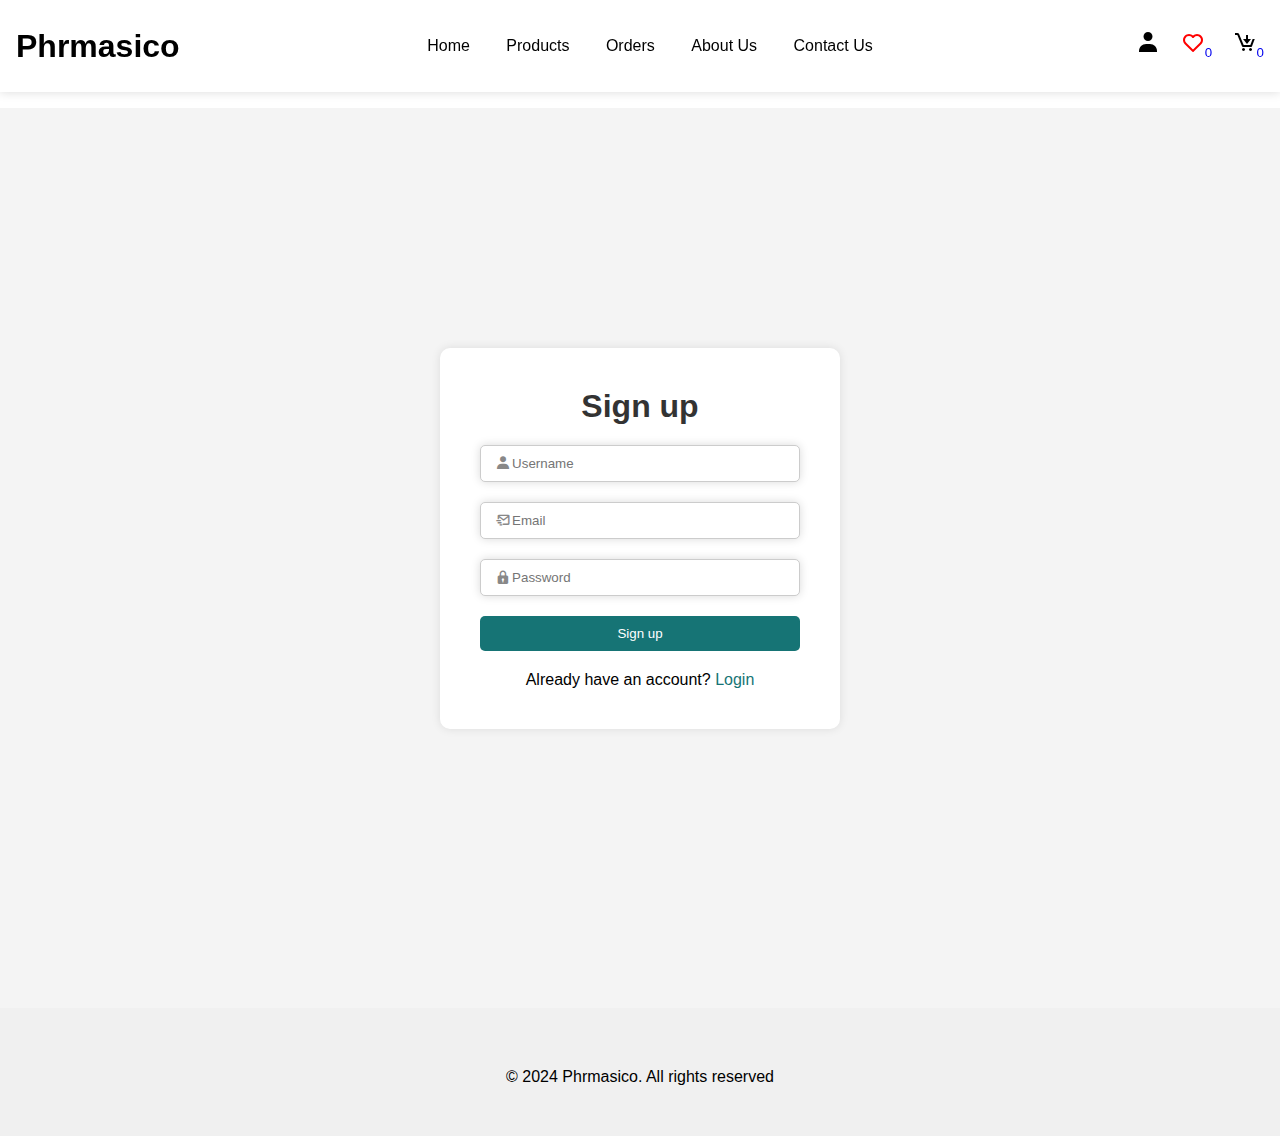
<file: signup.html>
<!DOCTYPE html>
<html lang="en">
<head>
    <meta charset="UTF-8">
    <meta name="viewport" content="width=device-width, initial-scale=1.0">
    <link href="https://unpkg.com/boxicons@2.1.4/css/boxicons.min.css" rel="stylesheet">
    <link rel="stylesheet" href="style.css">
    <style>
        .signup {
            display: flex;
            justify-content: center;
            align-items: center;
            min-height: 100vh;
            background-color: #f4f4f4; /* Adjust background color as needed */
        }

        .signup-container {
            width: 400px; /* Adjust container width as needed */
            background-color: #fff; /* Adjust container background color as needed */
            padding: 40px;
            border-radius: 10px;
            box-shadow: 0 0 10px rgba(0, 0, 0, 0.1); /* Add shadow effect */
            margin-bottom: 40px; /* Add margin bottom to create space */
        }

        .signup h1 {
            text-align: center;
            margin-bottom: 20px; /* Adjust margin as needed */
            color: #333; /* Adjust text color as needed */
        }

        .input-field {
            position: relative;
            margin-bottom: 20px; /* Adjust margin as needed */
        }

        .input-field input {
            width: 100%;
            padding: 10px 40px 10px 20px; /* Adjust padding as needed */
            border: 1px solid #ccc; /* Adjust border color as needed */
            border-radius: 5px;
            outline: none;
        }

        .input-field i {
            position: absolute;
            top: 50%;
            transform: translateY(-50%);
            left: 15px;
            color: #888; /* Adjust icon color as needed */
        }

        .btn1 {
            width: 100%;
            padding: 10px; /* Adjust padding as needed */
            background-color: #167475; /* Adjust button background color as needed */
            color: #fff; /* Adjust button text color as needed */
            border: none;
            border-radius: 5px;
            cursor: pointer;
            outline: none;
            transition: background-color 0.3s ease; /* Add transition effect */
        }

        .btn1:hover {
            background-color: #125e5a; /* Adjust hover background color as needed */
        }

        p {
            text-align: center;
            margin-top: 20px; /* Adjust margin as needed */
        }

        p a {
            color: #167475; /* Adjust link color as needed */
            text-decoration: none;
        }

        p a:hover {
            text-decoration: underline;
        }
    </style>
    <title>Phrmasico</title>
</head>
<body>
    <header class="header">
        <div class="flex">
            <h1 class="logoany">Phrmasico</h1>
            <nav class="navbar">
            <a href="index.html">Home</a>
            <a href="products.html">Products</a>
            <a href="order.html">orders</a>
            <a href="about.html">About us</a>
            <a href="contact.html">Contact us</a>
            </nav>
            <div class="icons">
                <i class="bx bxs-user" id="user-btn"></i>
                <a href="wishlist.html" class="card-btn"><i class="bx bx-heart"></i><sub>0</sub></a>
                <a href="cart.html" class="card-btn"><i class="bx bx-cart-download"></i><sub>0</sub></a>
                <i class="bx bx-list-plus" id="menu-btn" style="font-size: 2rem;"></i>
            </div>
            <div class="user-box">
                <p>Username :Hassan Nasser Mohamed</p>
                <p>Email :Elkashefhassan1@gmail.com</p>
                <a href="login.html" class="btn">login</a>
                <a href="signup.html" class="btn">signup</a>
                <form action="">
                    <button type="submit" name="logout" class="logout-btn">log out</button>
                </form>
            </div>
        </div>
        </header>
        <br>
        <br>
        <br>
        <br>
        <br>
        <br>
        <section class="signup" id="signup">
            <div class="signup-container">
                <form action="">
                    <h1>Sign up</h1>
                    <div class="input-field">
                        <i class="bx bxs-user"></i>
                        <input type="text" placeholder="   Username">
                    </div>
                    <div class="input-field">
                        <i class="bx bx-mail-send"></i>
                        <input type="email" placeholder="   Email">
                    </div>
                    <div class="input-field">
                        <i class="bx bxs-lock"></i>
                        <input type="password" placeholder="   Password">
                    </div>
                    <button type="submit" class="btn1">Sign up</button>
                    <p>Already have an account? <a href="login.html">Login</a></p>
                </form>
            </div>
        </section>
    <footer class="footer" id="footer">
        <div class="container">
            <div class="about-us">
                <p>&copy; 2024 Phrmasico. All rights reserved</p>
            </div>
        </div>
    </footer>
    <script src="scrypt.js"></script>
</body>
</html>
</file>
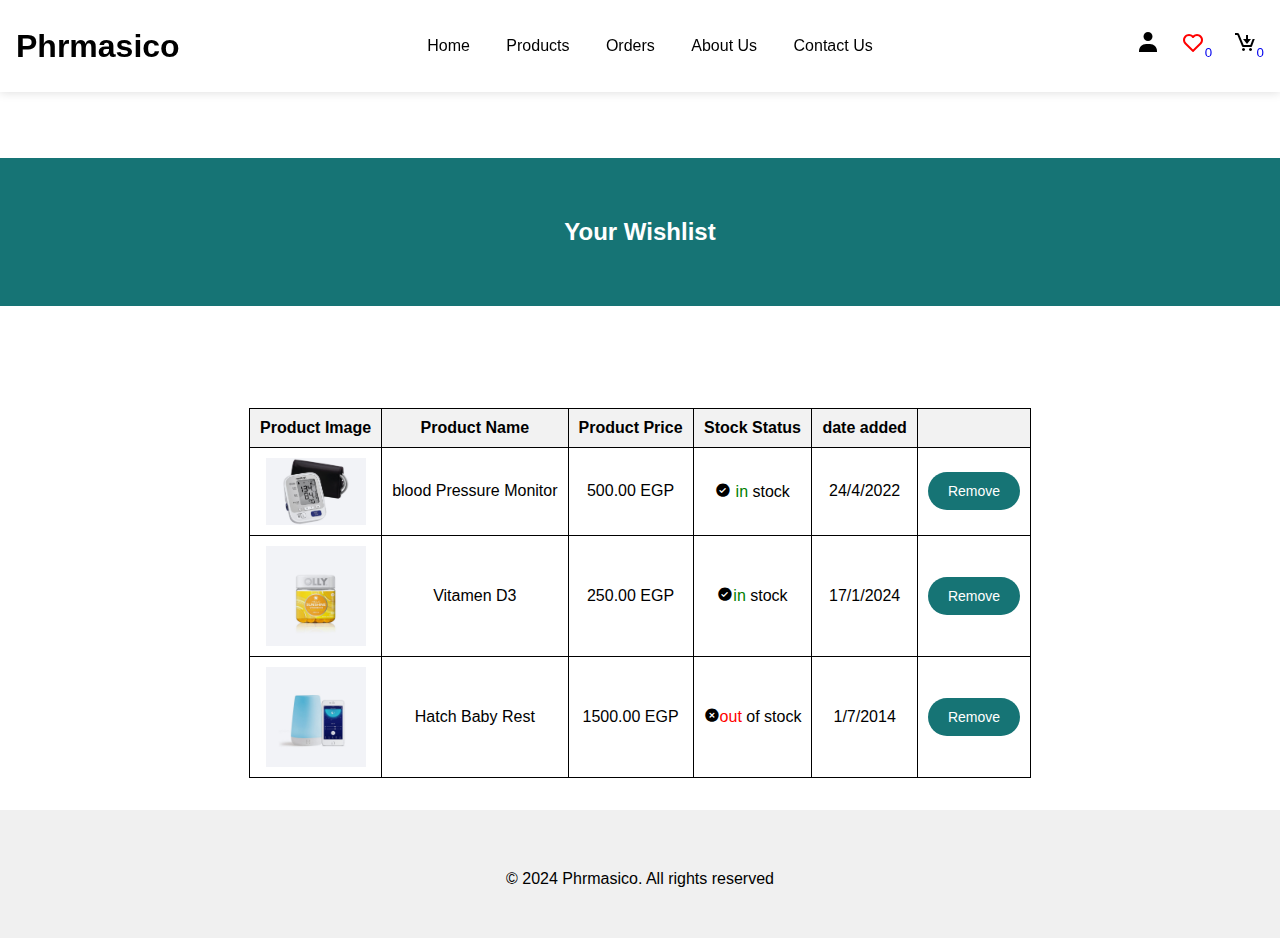
<file: wishlist.html>
<!DOCTYPE html>
<html lang="en">
<head>
    <meta charset="UTF-8">
    <meta name="viewport" content="width=device-width, initial-scale=1.0">
    <link href="https://unpkg.com/boxicons@2.1.4/css/boxicons.min.css" rel="stylesheet">
    <link rel="stylesheet" href="style.css">
    <title >Phrmasico</title>
</head>
<body>
    <header class="header">
        <div class="flex">
            <h1 class="logoany">Phrmasico</h1>
            <nav class="navbar">
            <a href="index.html">Home</a>
            <a href="products.html">Products</a>
            <a href="order.html">orders</a>
            <a href="about.html">About us</a>
            <a href="contact.html">Contact us</a>
            </nav>
            <div class="icons">
                <i class="bx bxs-user" id="user-btn"></i>
                <a href="wishlist.html" class="card-btn"><i class="bx bx-heart"></i><sub>0</sub></a>
                <a href="cart.html" class="card-btn"><i class="bx bx-cart-download"></i><sub>0</sub></a>
                <i class="bx bx-list-plus" id="menu-btn" style="font-size: 2rem;"></i>
            </div>
            <div class="user-box">
                <p>Username :Hassan Nasser Mohamed</p>
                <p>Email :Elkashefhassan1@gmail.com</p>
                <a href="login.html" class="btn">login</a>
                <a href="signup.html" class="btn">signup</a>
                <form action="">
                    <button type="submit" name="logout" class="logout-btn">log out</button>
                </form>
            </div>
        </div>
        </header>
        <br>
        <br>
        <br>
        <br>
        <br>
        <br>
        <section class="empty" id="empty">
            <H1>Your Wishlist</H1>
        </section>


        <section class="wishlist" id="WL">
            
            <div class="wish">
                <table border="1">
                    <head>
                        <tr>
                            <th>Product Image</th>
                            <th>Product Name</th>
                            <th>Product Price</th>
                            <th>Stock Status</th>
                            <th>date added</th>
                            <th></th>
                        </tr>
                    </head>
                    <body>
                        <tr>
                            <td><img src="Media/Blood Pressure Monitor - Benner.jpg" alt=""></td>
                            <td>blood Pressure Monitor</td>
                            <td>500.00 EGP</td>
                            <td><i class="bx bxs-check-circle"></i> <span style="color: green;" >in</span> stock</td>
                            <td>24/4/2022</td>
                            <td><button class="btn">Remove</button></td>
                        </tr>
                        <tr>
                            <td><img src="Media/Vitamins D3 Luminous Lemon.jpg" alt=""></td>
                            <td>Vitamen D3</td>
                            <td>250.00 EGP</td>
                            <td><i class="bx bxs-check-circle"></i><span style="color: green;" >in</span> stock</td>
                            <td>17/1/2024</td>
                            <td><button class="btn">Remove</button></td>
                        </tr>
                        <tr>
                            <td><img src="Media/Hatch Baby Rest Night Light.jpg" alt=""></td>
                            <td>Hatch Baby Rest</td>
                            <td>1500.00 EGP</td>
                            <td><i class="bx bxs-x-circle"></i><span style="color: red;" >out</span> of stock</td>
                            <td>1/7/2014</td>
                            <td><button class="btn">Remove</button></td>
                        </tr>
                        
                    </body>
                </table>
            </div>
        </section>
        <footer class="footer" id="footer">
            <div class="container">
                <div class="about-us">
                    <p>&copy; 2024 Phrmasico. All rights reserved</p>
                </div>
            </div>
        </footer>
        <script src="scrypt.js"></script>
</body>
</html>
</file>
<file: style.css>
* {
    margin: 0;
    padding: 0;
    box-sizing: border-box;
    font-family: 'Poppins', sans-serif;
}

:root {
    --maincolor: #167475;
    --secondcolor: #ADE2DF;
    --box-shadow: 0 0 10px rgba(0, 0, 0, 0.15);
}

a {
    text-decoration: none;
}

.title {
    text-align: center;
    text-transform: uppercase;
    font-size: 1.5rem; /* Adjusted font size */
    margin: 1rem 0;
    line-height: 1.5; /* Adjusted line height */
}

.title p {
    text-transform: capitalize;
}

ul {
    list-style: none;
}

.btn {
    line-height: 2; /* Decreased line height */
    padding: 5px 20px; /* Decreased padding */
    font-size: 14px; /* Decreased font size */
    background-color: var(--maincolor);
   /* Increased padding for better click area */
    display: inline-block;
    border-radius: 25px;
    color: #FFF;
    font-family: inherit;
    cursor: pointer;
    user-select: none;
    position: relative;
    overflow: hidden;
    vertical-align: middle;
    transition: background-color 0.4s ease; /* Changed transition property */
    z-index: 2;
    animation: pulse 2s infinite;
}

.btn::before {
    position: absolute;
    content: '';
    left: 0;
    top: 0;
    background:orangered;
    height: 100%;
    width: 0%;
    z-index: -1;
    transition: width 0.3s ease;
}

.btn:hover::before {
    width: 100%;
}
.btn2 {
    
    line-height: 3;
    background-color: var(--maincolor);
    padding: 10px 35px; /* Increased padding for better click area */
    display: inline-block;
    border-radius: 25px;
    color: #000;
    font-family: inherit;
    font-size: 16px;
    cursor: pointer;
    user-select: none;
    position: relative;
    overflow: hidden;
    vertical-align: middle;
    transition: background-color 0.4s ease; /* Changed transition property */
    z-index: 2;
    animation: pulse 2s infinite;

}

.btn2::before {
    position: absolute;
    content: '';
    left: 0;
    top: 0;
    background:orangered;
    height: 100%;
    width: 0%;
    z-index: -1;
    transition: width 0.3s ease;
}

.btn2:hover::before {
    width: 100%;
}

label {
    text-transform: capitalize;
}

input,
textarea {
    background: #fff; /* Adjusted background color */
    border: 1px solid var(--maincolor); /* Corrected border declaration */
    outline: none;
    padding: 10px; /* Increased padding for better appearance */
    box-shadow: var(--box-shadow);
}

button {
    background: transparent;
    border: none;
    outline: none;
    cursor: pointer;
}

.title2 {
    border-top: 1px solid var(--maincolor);
    padding: 1rem 2rem;
    text-transform: uppercase;
    box-shadow: var(--box-shadow);
}

.title2 a {
    color: var(--maincolor);
}

header {
    position: fixed;
    top: 0;
    left: 0;
    width: 100%;
    padding: 1rem;
    z-index: 101;
    transition: background-color 0.3s, box-shadow 0.3s; /* Added transition for background and box-shadow */
    box-shadow: var(--box-shadow);
    background-color: #fff; /* Adjusted background color */
}

header.scrolled {
    box-shadow: 0 5px 20px rgba(0, 0, 0, 0.1); /* Adjusted box-shadow */
}

.flex {
    width: 100%;
    display: flex;
    justify-content: space-between;
    align-items: center;
    position: relative;
    margin: 0 auto;
    height: 60px; /* Added unit to height */
}

.navbar a {
    margin: 0 1rem;
    font-size: 1rem;
    color: #000;
    text-transform: capitalize;
}

.navbar a:hover {
    color: var(--maincolor);
}

header .icons i {
    margin-left: 1rem;
    font-size: 1.5rem;
    cursor: pointer;
    color: #000;
}

#menu-btn {
    display: none;
}

.header .user-box {
    position: absolute;
    top: 120%;
    right: 0;
    box-shadow: var(--box-shadow);
    border-radius: 0.5rem;
    padding: 1rem;
    text-align: center;
    width: 20rem;
    transform: scale(0);
    transform-origin: top right;
    line-height: 2;
    background: #fff;
}

.header .user-box.btn {
    padding: 0 1.5rem;
}

.logout-btn {
    background:#1b4e4f;
    color: #fff;
    text-transform: uppercase;
    width: 11rem;
    border-radius: 0.5rem;
    margin: 0.5rem 0;
    padding: 0.5rem 0;
}

.header .user-box.active {
    transform: scale(1.0);
    transition: transform 0.2s linear;
}

#home{
    background-color: var(--secondcolor);
}
.home-content {
    max-width: 400px; /* Decreased max-width */
    margin-left: -20px;
   
}
.home-img {
    display: flex;
    align-items: center;
}

.home-img img {
    width: 310px;
    height: 310px;
    margin-right: 20px; /* Adjusted margin-right */
    z-index: 2;
}

.home-content h1 {
    font-size: 42px;
    font-weight: 700;
    line-height: 1.2;
}

.home-content h3 {
    font-size: 32px;
    font-weight: 700;
}
.home {
    width: 100%;
    height: 100vh;
    display: flex;
    justify-content: space-between;
    align-items: center;
    padding: 70px 10% 0;
}
.home-content p {
    font-size: 16px;
    margin-top: 10px;
    margin: 20px 0 40px;
}
.glc {
    position: relative;
    width: 410px;
    height: 410px;
    
    overflow: hidden;
}

.glc .inner-circle {
    position: absolute;
    top: 50%;
    left: 50%;
    transform: translate(-40%, -50%);
    width: 100%; 
    height: 108%;    
    overflow: hidden;
}

.glc .inner-circle img {
    width: 130%; 
    height: 130%; 
    object-fit: cover;
    border-radius: 50%;
    margin-left: -120px;
    transform: translateY(-110px);
}
.icons-container {
    display: flex;
    justify-content: center;
    align-items: center;
    margin-top: 20px;
}
.icons-container img {
    width: 50px; /* Adjusted width */
    height: auto; /* Adjusted height to maintain aspect ratio */
    display: block; /* Ensures proper spacing */
    margin: 0 auto; /* Centers the images horizontally */
    justify-content: space-between;
}
td {
    padding: 10px; /* Adjust the value as needed */
    text-align: center;
}

/* Or apply margin to tr elements */
tr {
    margin-bottom: 10px; /* Adjust the value as needed */
}
.NewArivalss{
    display: flex;
    justify-content: space-between;
    align-items: center;
    flex-wrap: wrap;
    margin: 0 auto;
    padding: 0 2rem;
    max-width: 1200px;
    margin-top: 2rem;
    margin-bottom: 2rem;
    justify-content: center;
}
#NA h1 {
    text-align: center;
}
.NewArivalss img {
    width: 200px; /* Adjusted width */
    height: auto; /* Adjusted height to maintain aspect ratio */
    display: block; /* Ensures proper spacing */
    margin: 0 auto; /* Centers the images horizontally */
    justify-content: space-between;
}
.wish{
    display: flex;
    justify-content: space-between;
    align-items: center;
    flex-wrap: wrap;
    margin: 0 auto;
    padding: 0 2rem;
    max-width: 1200px;
    margin-top: 2rem;
    margin-bottom: 2rem;
    justify-content: center;

    
}
.wish img {
    width: 90px; /* Adjusted width */
    height: auto; /* Adjusted height to maintain aspect ratio */
    display: block; /* Ensures proper spacing */
    margin: 0 auto; /* Centers the images horizontally */
    justify-content: space-between;
}
.wishlist {
    display: flex;
    flex-direction: column;
    align-items: center;
    margin-top: 50px; /* Adjust as needed */
}

.wishlist table {
    width: 100%;
    border-collapse: collapse;
    margin-top: 20px; /* Adjust as needed */
}

.wishlist th,
.wishlist td {
    border: 1px solid #000; /* Adjust border color as needed */
    padding: 10px; /* Adjust padding as needed */
}

.wishlist th {
    background-color: #f2f2f2; /* Adjust background color as needed */
    text-align: center;
    font-weight: bold;
}

.wishlist td {
    text-align: center;
}

.wishlist img {
    width: 100px; /* Adjust image width as needed */
    height: auto; /* Maintain aspect ratio */
}
#empty {
    text-align: center;
    margin-top: 50px; 
    background: #167475;
    padding: 50px;
    /* Adjust as needed */
}
#empty h1 {
    color: #fff;
    font-size: 24px; /* Adjust font size as needed */
    padding: 10px; /* Adjust padding as needed */
}

.footer {
    background-color: #f0f0f0;
    padding: 40px 20px; /* Adjust padding as needed */
    text-align: center;
}

.about-us {
    margin-top: 20px; /* Adjust margin as needed */
}

.about-us h2 {
    margin-bottom: 20px; /* Adjust margin as needed */
}

.about-us p {
    margin-bottom: 10px; /* Adjust margin as needed */
}
#iframee{
    display: flex;
    justify-content: space-between;
    align-items: center;
    flex-wrap: wrap;
    margin: 0 auto;
    padding: 0 2rem;
    max-width: 1200px;
    margin-top: 2rem;
    margin-bottom: 2rem;
    justify-content: center;
}
.ifra{
    display: flex;
    justify-content: space-between;
    align-items: center;
    flex-wrap: wrap;
    margin: 0 auto;
    padding: 0 2rem;
    max-width: 1200px;
    margin-top: 2rem;
    margin-bottom: 2rem;
    justify-content: center;

}

@keyframes moveRightLeft {
    0% {
        transform: translateX(0);
    }
    50% {
        transform: translateX(100px); /* Move 100px to the right */
    }
    100% {
        transform: translateX(0);
    }
}
.logoany{
    animation: moveRightLeft 3s ease infinite;
}

@keyframes pulse {
    0% {
      transform: scale(1);
    }
    50% {
      transform: scale(1.1);
    }
    100% {
      transform: scale(1);
    }
  }


@media (max-width: 768px) {
    #menu-btn {
        display: block;
    }

    .header.flex.navbar {
        position: absolute;
        width: 100%;
        padding: 0 2rem;
        top: 100%;
        left: 0;
        right: 0;
        border-top: 1px solid var(--maincolor);
        background: #fff;
        transition: clip-path 0.3s ease; /* Adjusted transition property */
        clip-path: polygon(0 0, 100% 0, 100% 0, 0 0); /* Fixed clip-path values */
    }

    .header.flex.navbar.active {
        clip-path: polygon(0 0, 100% 0, 100% 100%, 0 100%);
    }

    .header.flex.navbar a {
        display: block;
        margin: 1rem 0; /* Adjusted margin for better spacing */
        padding: 0.5rem 0; /* Adjusted padding for better spacing */
        border-bottom: 1px solid var(--maincolor);
    }

    .form-container {
        width: 100%;
    }

    form {
        width: 100%;
    }
}

/*************************************************products***************************************************************************/
.all{
    padding: 30px;
    margin-left: 20px;
}
.center-text h2 {
    color: #111;
    font-size: 28px;
    text-transform: capitalize;
    text-align: center;
    margin-bottom: 30px;
}

.center-text span {
    color: #167475;
}

.products {
    display: flex;
    flex-wrap: wrap;
    gap: 20px; 
}

.row {
    width: calc(20% - 20px); 
}

.row img {
    width: 100%; 
    height: auto; 
}


.row img:hover {
    transform: scale(0.9);
}
.product-text h5 {
    position: absolute;
    top: 13px;
    left: 13px;
    color: #fff;
    font-size: 12px;
    font-weight: 500;
    text-transform: uppercase;
    background-color: #ade2df;
    padding: 3px 10px;
    border-radius: 2px;
}

/* Other styles */


.bx.bx-heart {
    
    color: red; 
    font-size: 24px; 
    cursor: pointer;
}
.bx.bx-hear i{
    cursor: pointer;
}


.price h4 {
    color: #111;
    font-size: 15px;
    text-transform: capitalize;
    font-weight: 400;
}

.price p {
    color: #151515;
    font-size: 14px;
    font-weight: 600;
}

.menu-content {
    display: none;
    position: absolute;
    background-color: #f9f9f9;
    min-width: 160px;
    box-shadow: 0px 8px 16px 0px rgba(0, 0, 0, 0.2);
    z-index: 1;
}

.menu-content a {
    color: black;
    padding: 12px 16px;
    text-decoration: none;
    display: block;
}
.menu-content a:hover {
    background-color: #ddd;
}

.menu-dropdown:hover .menu-content {
    display: block;
}
section{
    height:min-content;
}
/* Style for the description */
.description {
display: none;
padding: 10px;
background-color: #f9f9f9;
border: 1px solid #ddd;
margin-top: 10px;
}

/* Style for the "Add to Cart" button */
.add-to-cart {
margin-top: 10px;
}

.add-to-cart button {
background-color: #4CAF50;
color: white;
padding: 8px 20px;
border-radius: 10px;
border: none;
cursor: pointer;
}

.add-to-cart button:hover {
background-color: #45a049;
}

/* Style for the quantity input */
.add-to-cart input[type="number"] {
width: 60px;
padding: 5px;
margin-right: 10px;
}

/* Adjustments for the heart icon and price */
.heart-icon, .price {
margin-top: 10px;
}

.price p {
margin-top: 5px;
}

main {
    padding: 20px;
}

section h2 {
    color: #333;
}

.contact-form form {
    display: flex;
    flex-direction: column;
}

.contact-form label {
    margin-bottom: 5px;
}

.contact-form input,
.contact-form textarea {
    margin-bottom: 10px;
    padding: 10px;
    border-radius: 5px;
    border: 1px solid #ccc;
}

.contact-form button {
    padding: 10px 20px;
    background-color: #167475;
    color: #fff;
    border: none;
    border-radius: 5px;
    cursor: pointer;
}

.image-map-container {
    display: flex;
    flex-direction: column;
    align-items: center;
    justify-content: center;
    height: 100vh; /* Adjust as needed */
}

.image-wrapper {
    position: relative;
}

.image {
    max-width: 100%; /* Ensure the image doesn't exceed its container */
}

/* Additional styling for areas can be added here */

/* Style for the container of the image map */
.image-map-container {
    position: relative;
}

/* Style for the areas */
.area {
    display: block;
    position: absolute;
    border: 2px solid #fff; /* Border color */
    opacity: 0.5; /* Adjust opacity as needed */
}

/* Style for the hover effect */
.area:hover {
    opacity: 0.8; /* Adjust opacity on hover */
    cursor: pointer; /* Change cursor on hover */
}

/* Additional styles for specific areas */
.area.tab {
    /* Custom styling for tab area */
    background-color: rgba(255, 0, 0, 0.5); /* Semi-transparent red */
}

.area.tab2 {
    /* Custom styling for tab2 area */
    background-color: rgba(0, 255, 0, 0.5); /* Semi-transparent green */
}
</file>
